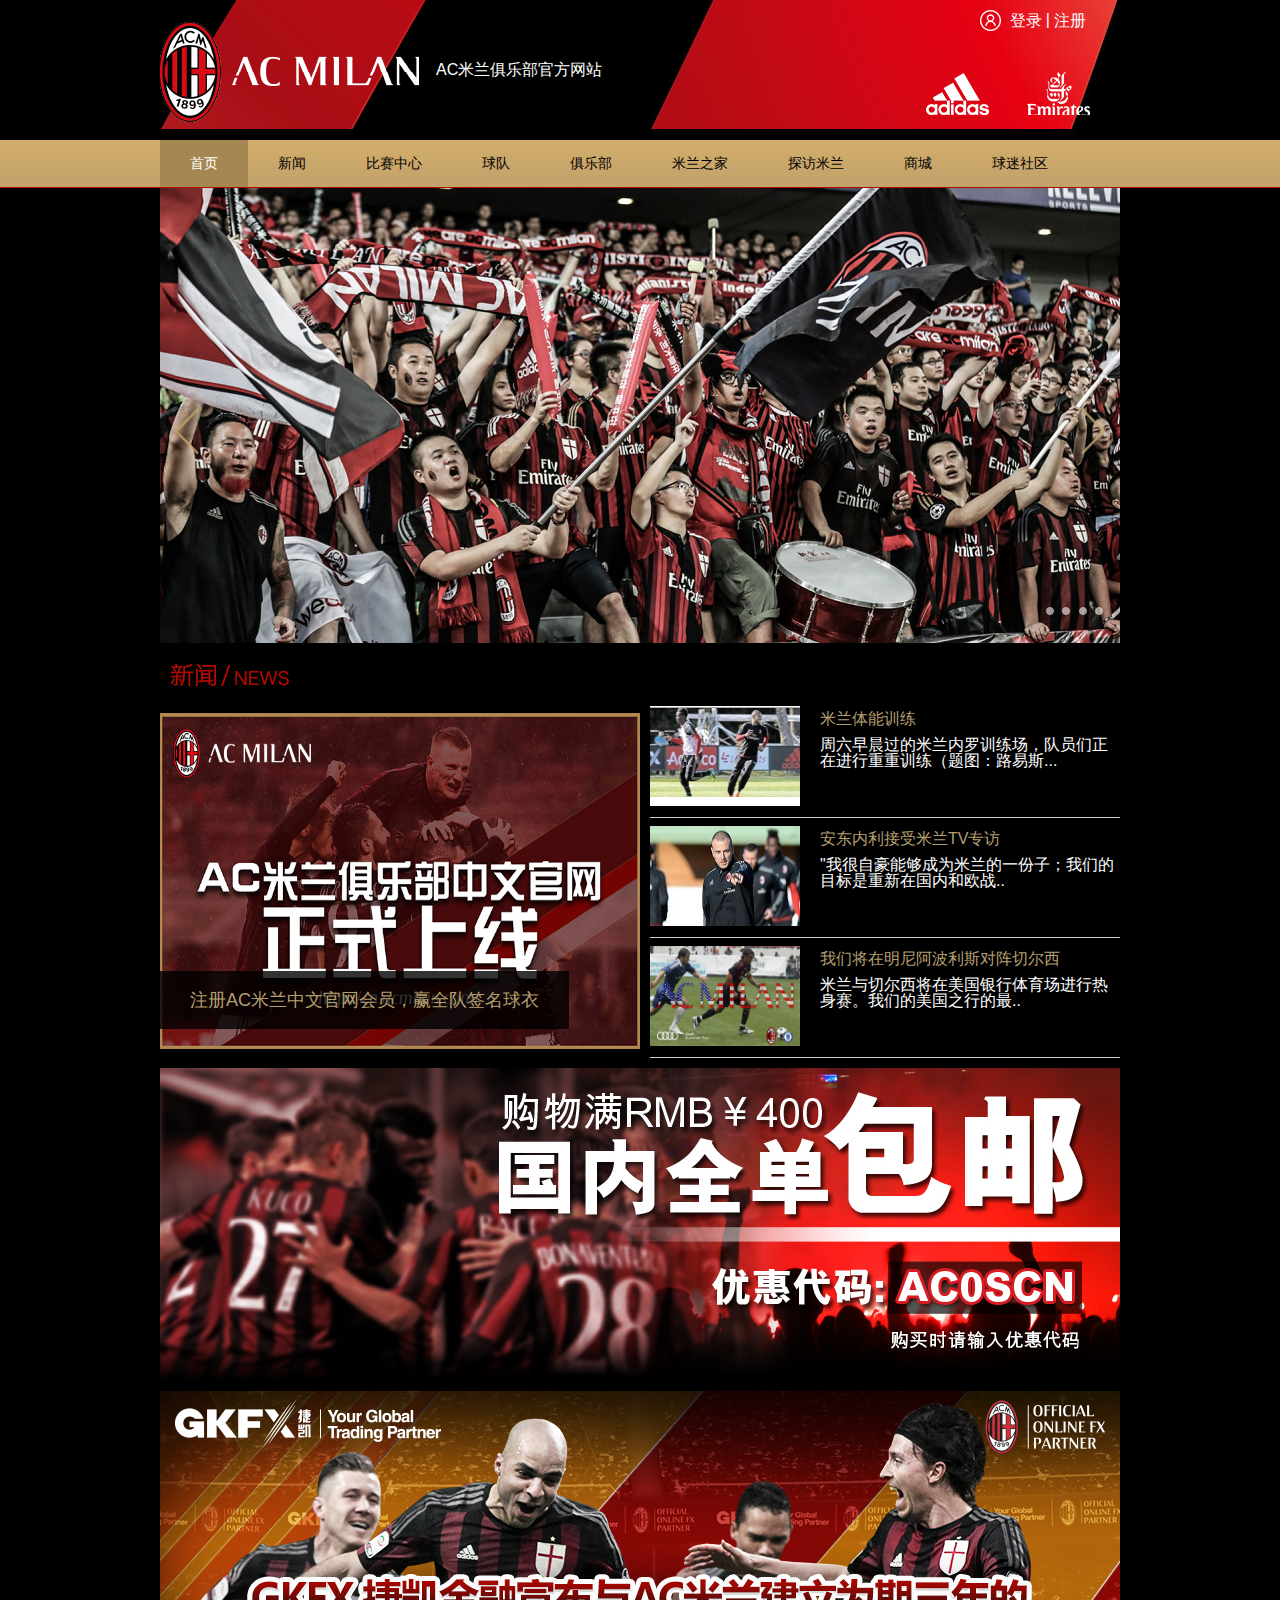
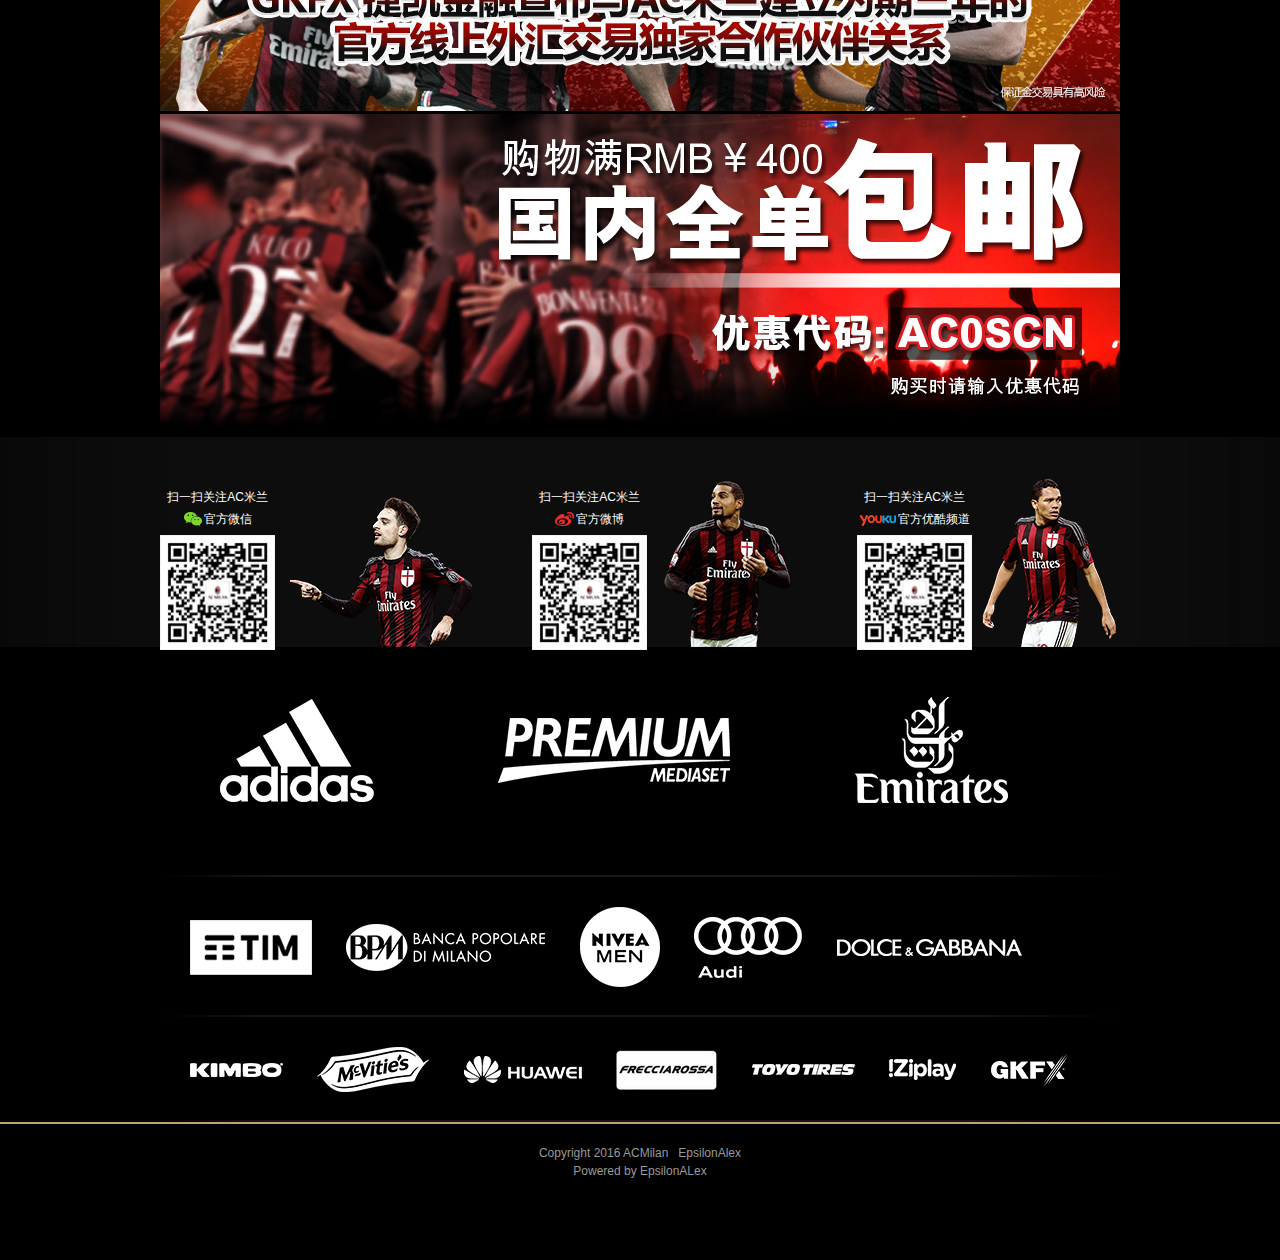
<file: index.html>
<!DOCTYPE html>
<html lang="en">

<head>
    <meta charset="utf-8">
    <link rel="stylesheet" href="css/reset.css" />
    <link rel="stylesheet" href="css/milan.css" />
    <!-- <link rel="stylesheet" href="css/bootstrap.min.css" /> -->
    <script src='js/jquery-2.2.1.min.js'></script>
    <script src='js/bootstrap.min.js'></script>
    <script src="js/move.js" type="text/javascript"></script>
    <script src="js/milan.js" type="text/javascript" charset="utf-8" async defer></script>
</head>

<body>
    <div class="header">
        <div class="main-wrapper">
            <div class="logo"></div>
            <p>AC米兰俱乐部官方网站</p>
            <div class="login-wrap">
                <i></i>
                <span class="js-username"><a href="login.html">登录</a><span>|</span><a href="register.html">注册</a></span>
            </div>
            <div class="a-area">
                <a href="#" class="adidas"></a>
                <a href="#" class="emirates"></a>
            </div>
        </div>
    </div>
    <div class="nav">
        <div class="main-wrapper">
            <ul class="js-ul">
                <li class="js-li"><a href="index.html" class="active">首页</a></li>
                <li class="js-li"><a href="#">新闻</a></li>
                <li class="js-li"><a href="#">比赛中心</a></li>
                <li class="js-li"><a href="#">球队</a></li>
                <li class="js-li"><a href="#">俱乐部</a></li>
                <li class="js-li"><a href="#">米兰之家</a></li>
                <li class="js-li"><a href="#">探访米兰</a></li>
                <li class="js-li"><a href="#">商城</a></li>
                <li class="js-li"><a href="#">球迷社区</a></li>

            </ul>
        </div>
    </div>

    <div class="main-wrapper">
        <div class="slide-wrap" id="container">
            <div id="list" class="slide-list" style="left:0px">
                <img src="image/milannews.png" alt="" />
                <img src="image/milannews2.png" alt="" />
                <img src="image/milannews3.png" alt="" />
                <img src="image/milannews4.png" alt="" />
                <img src="image/milannews.png" alt="" />
                <img src="image/milannews2.png" alt="" />
            </div>
            <div class="slide-dot" id="buttons">
                <span index="1"></span>
                <span index="2"></span>
                <span index="3"></span>
                <span index="4"></span>
            </div>
            <a href="javascript:;" class="slide-btn prev-btn" id="prev"></a>
            <a href="javascript:;" class="slide-btn next-btn" id="next"></a>
        </div>
    </div>

    <div class="main-news main-wrapper">

        <a href="#" class="newstitle"><img src="image/news_title.png" alt="新闻" width="119" /></a>
        <div class="news-directory">
            <div class="news-big">
                <img src="image/milanclub.png" alt="milanweb" width="480" height="336" />
                <h2 class="big-title">注册AC米兰中文官网会员，赢全队签名球衣</h2>
            </div>
            <div id="milannews" class="newsscroll">
                <ul class="newsBox">
                    <li>
                        <div class="newspic"><img src="image/news_little.png" width="150" height="100"/></div>
                        <div class="newscontent">
                            <h2><a href="#">米兰体能训练</a></h2>
                            <p><a href="#">周六早晨过的米兰内罗训练场，队员们正在进行重重训练（题图：路易斯...</a></p>
                        </div>
                    </li>
                    <li>
                        <div class="newspic"><img src="image/new01.png" width="150" height="100"/></div>
                        <div class="newscontent">
                            <h2><a href="#">安东内利接受米兰TV专访</a></h2>
                            <p><a href="#">"我很自豪能够成为米兰的一份子；我们的目标是重新在国内和欧战..</a></p>
                        </div>
                    </li>
                    <li>
                        <div class="newspic"><img src="image/news02.png" width="150" height="100"/></div>
                        <div class="newscontent">
                            <h2><a href="#">我们将在明尼阿波利斯对阵切尔西</a></h2>
                            <p><a href="#">米兰与切尔西将在美国银行体育场进行热身赛。我们的美国之行的最..</a></p>
                        </div>
                    </li>
                    <li>
                        <div class="newspic"><img src="image/news03.png" width="150" height="100"/></div>
                        <div class="newscontent">
                            <h2><a href="#">米兰2-1波尔多 热身赛首秀取胜</a></h2>
                            <p><a href="#">米兰在法国的阿让与波尔多进行了一场友谊赛，最终2-1战胜了对..</a></p>
                        </div>
                    </li>
                    <li>
                        <div class="newspic"><img src="image/new01.png" width="150" height="100"/></div>
                        <div class="newscontent">
                            <h2><a href="#">安东内利接受米兰TV专访</a></h2>
                            <p><a href="#">"我很自豪能够成为米兰的一份子；我们的目标是重新在国内和欧战..</a></p>
                        </div>
                    </li>
                </ul>
            </div>
        </div>
    </div>





    <div class="main-wrapper">
        <div id="carousel-example-generic" class="carousel slide" data-ride="carousel">
            <!-- Indicators -->
            <ol class="carousel-indicators">
                <li data-target="#carousel-example-generic" data-slide-to="0" class="active"></li>
                <li data-target="#carousel-example-generic" data-slide-to="1"></li>
                <li data-target="#carousel-example-generic" data-slide-to="2"></li>
            </ol>

            <!-- Wrapper for slides -->
            <div class="carousel-inner" role="listbox">
                <div class="item active">
                    <img src="image/shop2.jpeg" alt="">
                    <div class="carousel-caption">
                    </div>
                </div>
                <div class="item">
                    <img src="image/shop3.jpg" alt="">
                    <div class="carousel-caption">
                    </div>
                </div>
                <div class="item">
                    <img src="image/shop2.jpeg" alt="">
                    <div class="carousel-caption">
                    </div>
                </div>
            </div>

            <!-- Controls -->
            <!--                 <a class="left carousel-control" href="#carousel-example-generic" role="button" data-slide="prev">
                    <span class="glyphicon glyphicon-chevron-left" aria-hidden="true"></span>
                    <span class="sr-only">Previous</span>
                </a>
                <a class="right carousel-control" href="#carousel-example-generic" role="button" data-slide="next">
                    <span class="glyphicon glyphicon-chevron-right" aria-hidden="true"></span>
                    <span class="sr-only">Next</span>
                </a> -->
        </div>
    </div>



    <div class="footer">
        <div class="sponsor-wrapper">
            <div class="main-wrapper">
                <div class="qrcode-list">
                    <div class="qrcode-item qrcode-item1">
                        <div class="qrcode-con">
                            <p>扫一扫关注AC米兰</p>
                            <p><i></i><span>官方微信</span></p><img src="image/qrcode1.png" alt="" /></div>
                    </div>
                    <div class="qrcode-item qrcode-item2">
                        <div class="qrcode-con">
                            <p>扫一扫关注AC米兰</p>
                            <p><i></i><span>官方微博</span></p><img src="image/qrcode1.png" alt="" /></div>
                    </div>
                    <div class="qrcode-item qrcode-item3">
                        <div class="qrcode-con">
                            <p>扫一扫关注AC米兰</p>
                            <p><i></i><span>官方优酷频道</span></p><img src="image/qrcode1.png" alt="" /></div>
                    </div>
                </div>
                <div class="main-sponsor">
                    <a href="#"><img src="image/sponsor1.png" alt="" /></a>
                    <a href="#"><img src="image/sponsor2.png" alt="" /></a>
                    <a href="#"><img src="image/sponsor3.png" alt="" /></a>
                </div>
                <ul class="sponsor-list">
                    <li>
                        <a href=""><img src="image/sponsor4.png" alt="" class="first-item" /></a>
                        <a href=""><img src="image/sponsor5.png" alt="" /></a>
                        <a href=""><img src="image/sponsor6.png" alt="" /></a>
                        <a href=""><img src="image/sponsor7.png" alt="" /></a>
                        <a href=""><img src="image/sponsor8.png" alt="" /></a>

                    </li>
                    <li class="last-item">
                        <a href=""><img src="image/sponsor9.png" alt="" class="first-item" /></a>
                        <a href=""><img src="image/sponsor10.png" alt="" /></a>
                        <a href=""><img src="image/sponsor11.png" alt="" /></a>
                        <a href=""><img src="image/sponsor12.png" alt="" /></a>
                        <a href=""><img src="image/sponsor13.png" alt="" /></a>
                        <a href=""><img src="image/sponsor14.png" alt="" /></a>
                        <a href=""><img src="image/sponsor15.png" alt="" /></a>
                    </li>
                </ul>
            </div>
        </div>
        <div class="copyright">
            <p>Copyright 2016 ACMilan &nbsp; EpsilonAlex</p>
            <p>Powered by EpsilonALex</p>
        </div>
    </div>
</body>

</html>
</file>
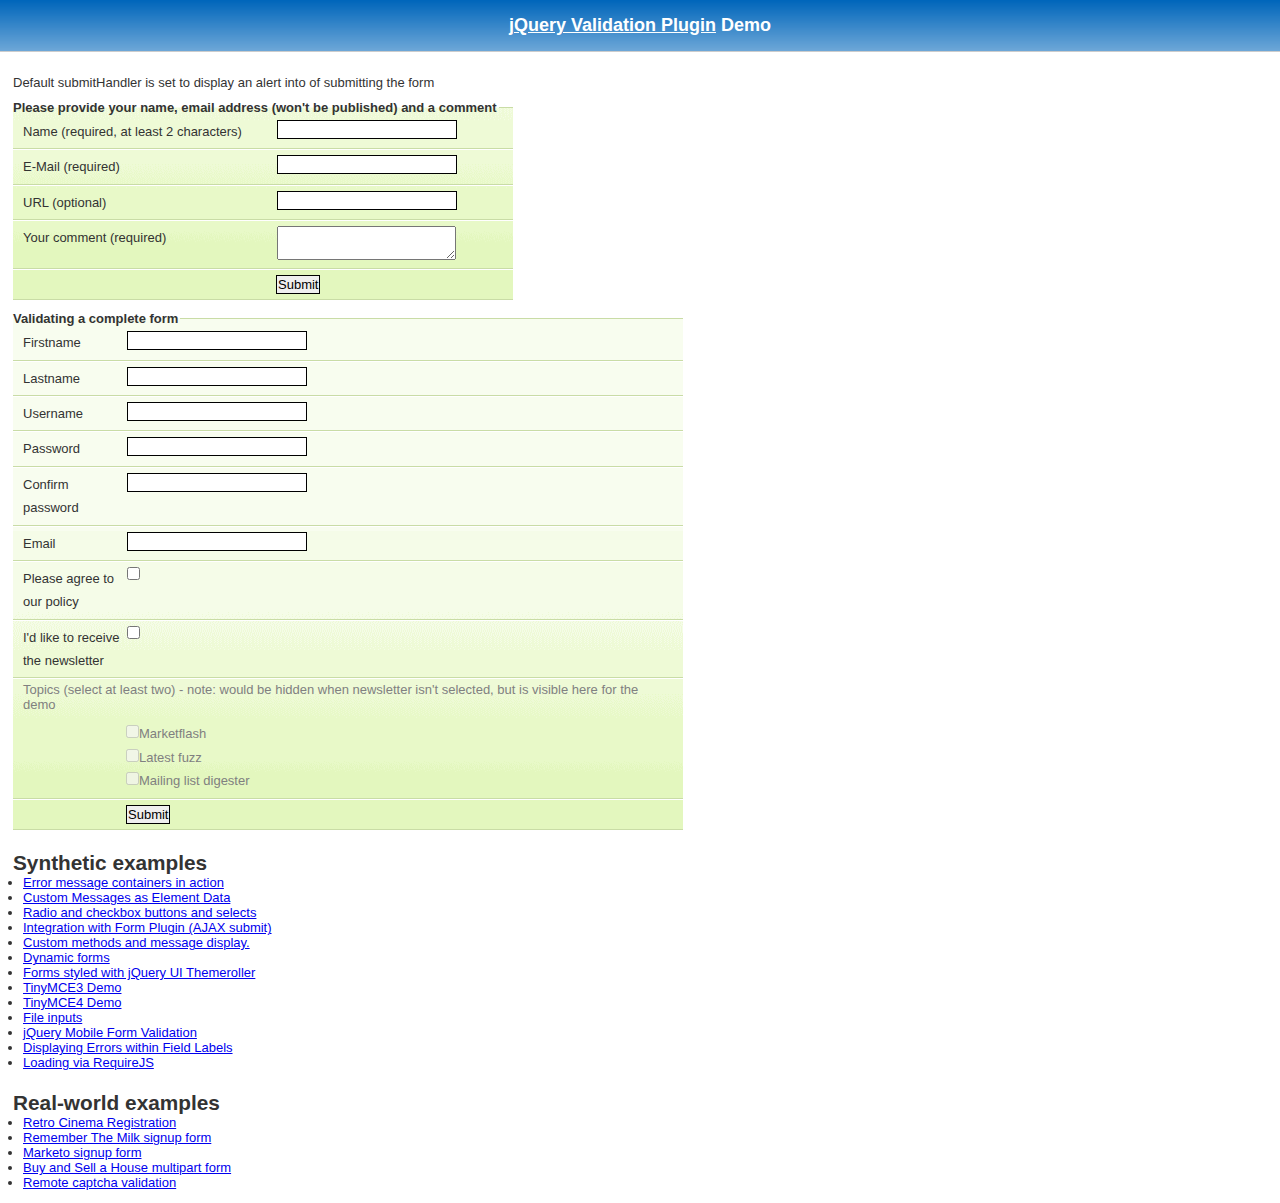
<file: jquery-validation-1.15.0/demo/index.html>
<!DOCTYPE html>
<html lang="en">
<head>
	<meta charset="utf-8">
	<title>jQuery validation plug-in - main demo</title>
	<link rel="stylesheet" href="css/screen.css">
	<script src="../lib/jquery.js"></script>
	<script src="../dist/jquery.validate.js"></script>
	<script>
	$.validator.setDefaults({
		submitHandler: function() {
			alert("submitted!");
		}
	});

	$().ready(function() {
		// validate the comment form when it is submitted
		$("#commentForm").validate();

		// validate signup form on keyup and submit
		$("#signupForm").validate({
			rules: {
				firstname: "required",
				lastname: "required",
				username: {
					required: true,
					minlength: 2
				},
				password: {
					required: true,
					minlength: 5
				},
				confirm_password: {
					required: true,
					minlength: 5,
					equalTo: "#password"
				},
				email: {
					required: true,
					email: true
				},
				topic: {
					required: "#newsletter:checked",
					minlength: 2
				},
				agree: "required"
			},
			messages: {
				firstname: "Please enter your firstname",
				lastname: "Please enter your lastname",
				username: {
					required: "Please enter a username",
					minlength: "Your username must consist of at least 2 characters"
				},
				password: {
					required: "Please provide a password",
					minlength: "Your password must be at least 5 characters long"
				},
				confirm_password: {
					required: "Please provide a password",
					minlength: "Your password must be at least 5 characters long",
					equalTo: "Please enter the same password as above"
				},
				email: "Please enter a valid email address",
				agree: "Please accept our policy",
				topic: "Please select at least 2 topics"
			}
		});

		// propose username by combining first- and lastname
		$("#username").focus(function() {
			var firstname = $("#firstname").val();
			var lastname = $("#lastname").val();
			if (firstname && lastname && !this.value) {
				this.value = firstname + "." + lastname;
			}
		});

		//code to hide topic selection, disable for demo
		var newsletter = $("#newsletter");
		// newsletter topics are optional, hide at first
		var inital = newsletter.is(":checked");
		var topics = $("#newsletter_topics")[inital ? "removeClass" : "addClass"]("gray");
		var topicInputs = topics.find("input").attr("disabled", !inital);
		// show when newsletter is checked
		newsletter.click(function() {
			topics[this.checked ? "removeClass" : "addClass"]("gray");
			topicInputs.attr("disabled", !this.checked);
		});
	});
	</script>
	<style>
	#commentForm {
		width: 500px;
	}
	#commentForm label {
		width: 250px;
	}
	#commentForm label.error, #commentForm input.submit {
		margin-left: 253px;
	}
	#signupForm {
		width: 670px;
	}
	#signupForm label.error {
		margin-left: 10px;
		width: auto;
		display: inline;
	}
	#newsletter_topics label.error {
		display: none;
		margin-left: 103px;
	}
	</style>
</head>
<body>
<h1 id="banner"><a href="http://jqueryvalidation.org/">jQuery Validation Plugin</a> Demo</h1>
<div id="main">
	<p>Default submitHandler is set to display an alert into of submitting the form</p>
	<form class="cmxform" id="commentForm" method="get" action="">
		<fieldset>
			<legend>Please provide your name, email address (won't be published) and a comment</legend>
			<p>
				<label for="cname">Name (required, at least 2 characters)</label>
				<input id="cname" name="name" minlength="2" type="text" required>
			</p>
			<p>
				<label for="cemail">E-Mail (required)</label>
				<input id="cemail" type="email" name="email" required>
			</p>
			<p>
				<label for="curl">URL (optional)</label>
				<input id="curl" type="url" name="url">
			</p>
			<p>
				<label for="ccomment">Your comment (required)</label>
				<textarea id="ccomment" name="comment" required></textarea>
			</p>
			<p>
				<input class="submit" type="submit" value="Submit">
			</p>
		</fieldset>
	</form>
	<form class="cmxform" id="signupForm" method="get" action="">
		<fieldset>
			<legend>Validating a complete form</legend>
			<p>
				<label for="firstname">Firstname</label>
				<input id="firstname" name="firstname" type="text">
			</p>
			<p>
				<label for="lastname">Lastname</label>
				<input id="lastname" name="lastname" type="text">
			</p>
			<p>
				<label for="username">Username</label>
				<input id="username" name="username" type="text">
			</p>
			<p>
				<label for="password">Password</label>
				<input id="password" name="password" type="password">
			</p>
			<p>
				<label for="confirm_password">Confirm password</label>
				<input id="confirm_password" name="confirm_password" type="password">
			</p>
			<p>
				<label for="email">Email</label>
				<input id="email" name="email" type="email">
			</p>
			<p>
				<label for="agree">Please agree to our policy</label>
				<input type="checkbox" class="checkbox" id="agree" name="agree">
			</p>
			<p>
				<label for="newsletter">I'd like to receive the newsletter</label>
				<input type="checkbox" class="checkbox" id="newsletter" name="newsletter">
			</p>
			<fieldset id="newsletter_topics">
				<legend>Topics (select at least two) - note: would be hidden when newsletter isn't selected, but is visible here for the demo</legend>
				<label for="topic_marketflash">
					<input type="checkbox" id="topic_marketflash" value="marketflash" name="topic">Marketflash
				</label>
				<label for="topic_fuzz">
					<input type="checkbox" id="topic_fuzz" value="fuzz" name="topic">Latest fuzz
				</label>
				<label for="topic_digester">
					<input type="checkbox" id="topic_digester" value="digester" name="topic">Mailing list digester
				</label>
				<label for="topic" class="error">Please select at least two topics you'd like to receive.</label>
			</fieldset>
			<p>
				<input class="submit" type="submit" value="Submit">
			</p>
		</fieldset>
	</form>
	<h3>Synthetic examples</h3>
	<ul>
		<li><a href="errorcontainer-demo.html">Error message containers in action</a>
		</li>
		<li><a href="custom-messages-data-demo.html">Custom Messages as Element Data</a>
		</li>
		<li><a href="radio-checkbox-select-demo.html">Radio and checkbox buttons and selects</a>
		</li>
		<li><a href="ajaxSubmit-integration-demo.html">Integration with Form Plugin (AJAX submit)</a>
		</li>
		<li><a href="custom-methods-demo.html">Custom methods and message display.</a>
		</li>
		<li><a href="dynamic-totals.html">Dynamic forms</a>
		</li>
		<li><a href="themerollered.html">Forms styled with jQuery UI Themeroller</a>
		</li>
		<li><a href="tinymce/">TinyMCE3 Demo</a>
		</li>
		<li><a href="tinymce4/">TinyMCE4 Demo</a>
		</li>
		<li><a href="file_input.html">File inputs</a>
		</li>
		<li><a href="jquerymobile.html">jQuery Mobile Form Validation</a>
		</li>
		<li><a href="errors-within-labels.html">Displaying Errors within Field Labels</a>
		</li>
		<li><a href="requirejs/index.html">Loading via RequireJS</a>
		</li>
	</ul>
	<h3>Real-world examples</h3>
	<ul>
		<li><a href="cinema/">Retro Cinema Registration</a></li>
		<li><a href="milk/">Remember The Milk signup form</a></li>
		<li><a href="marketo/">Marketo signup form</a></li>
		<li><a href="multipart/">Buy and Sell a House multipart form</a></li>
		<li><a href="captcha/">Remote captcha validation</a></li>
	</ul>
</div>
</body>
</html>
</file>
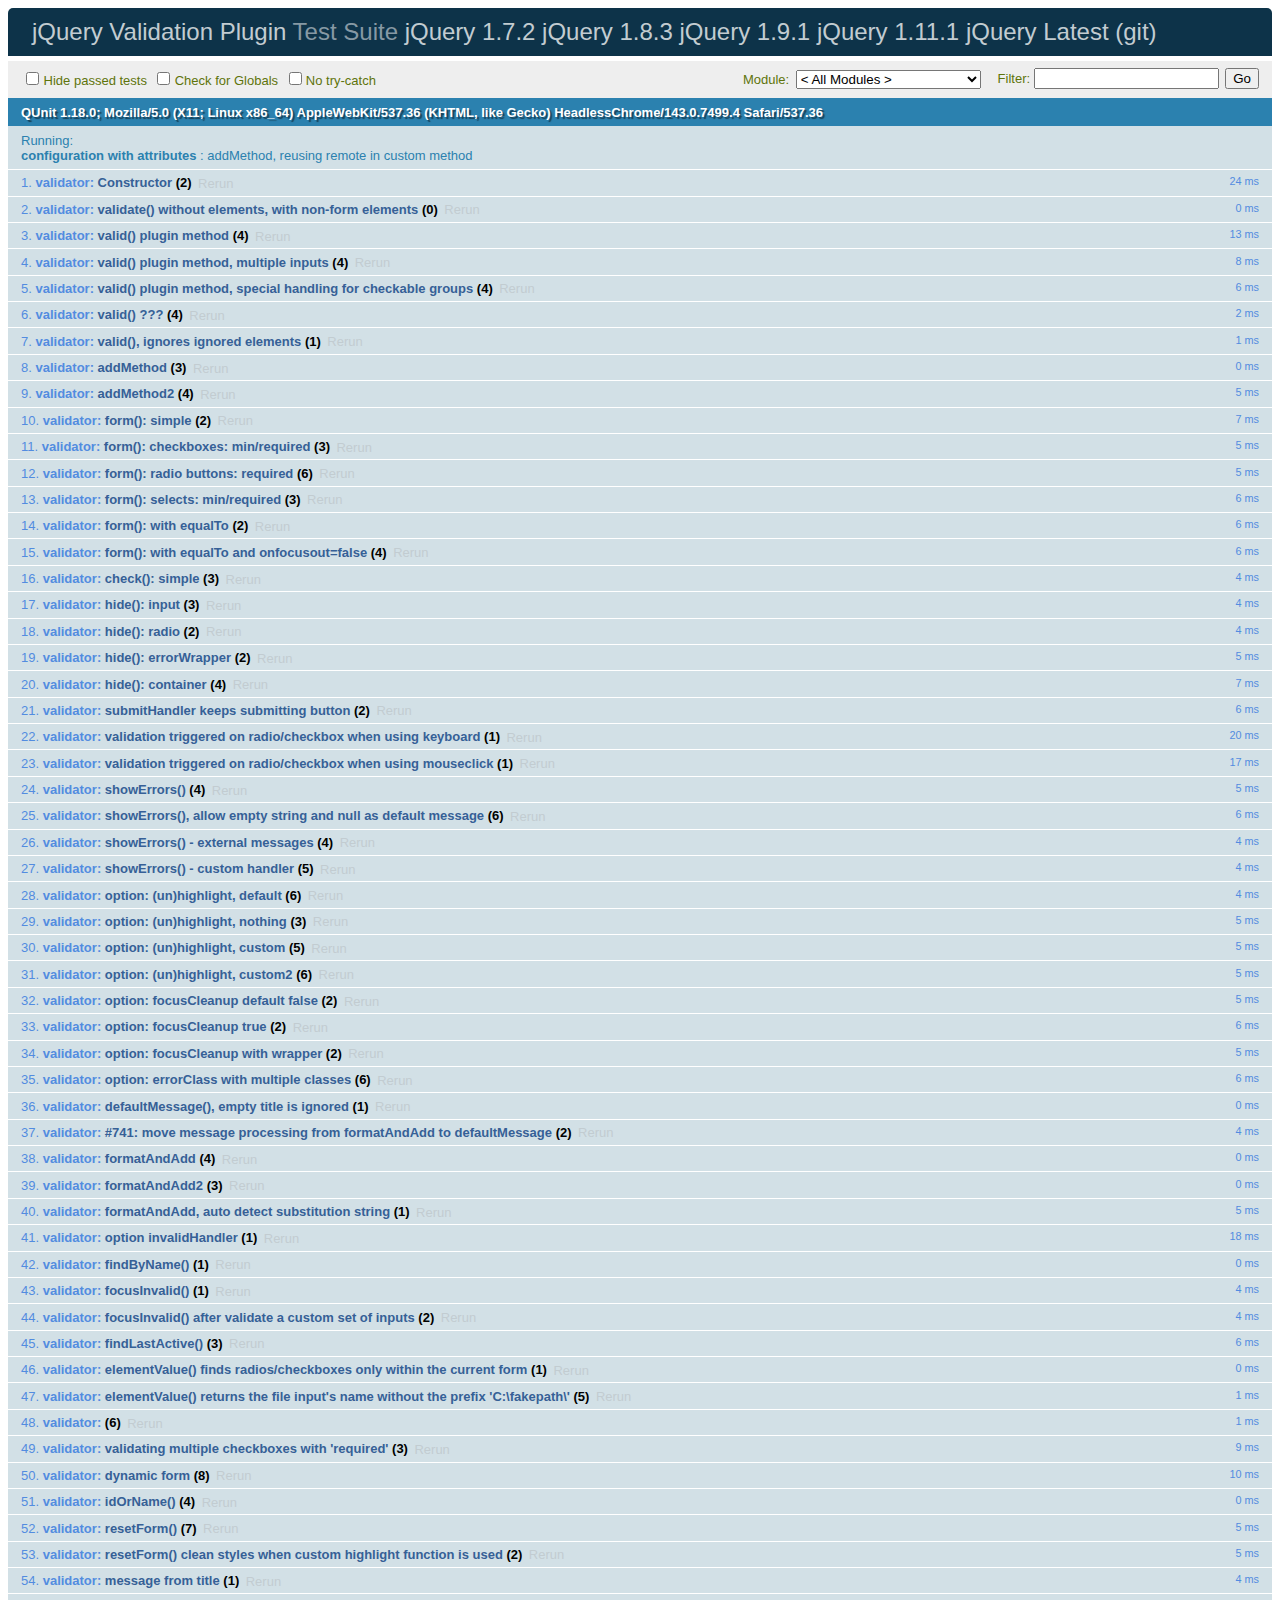
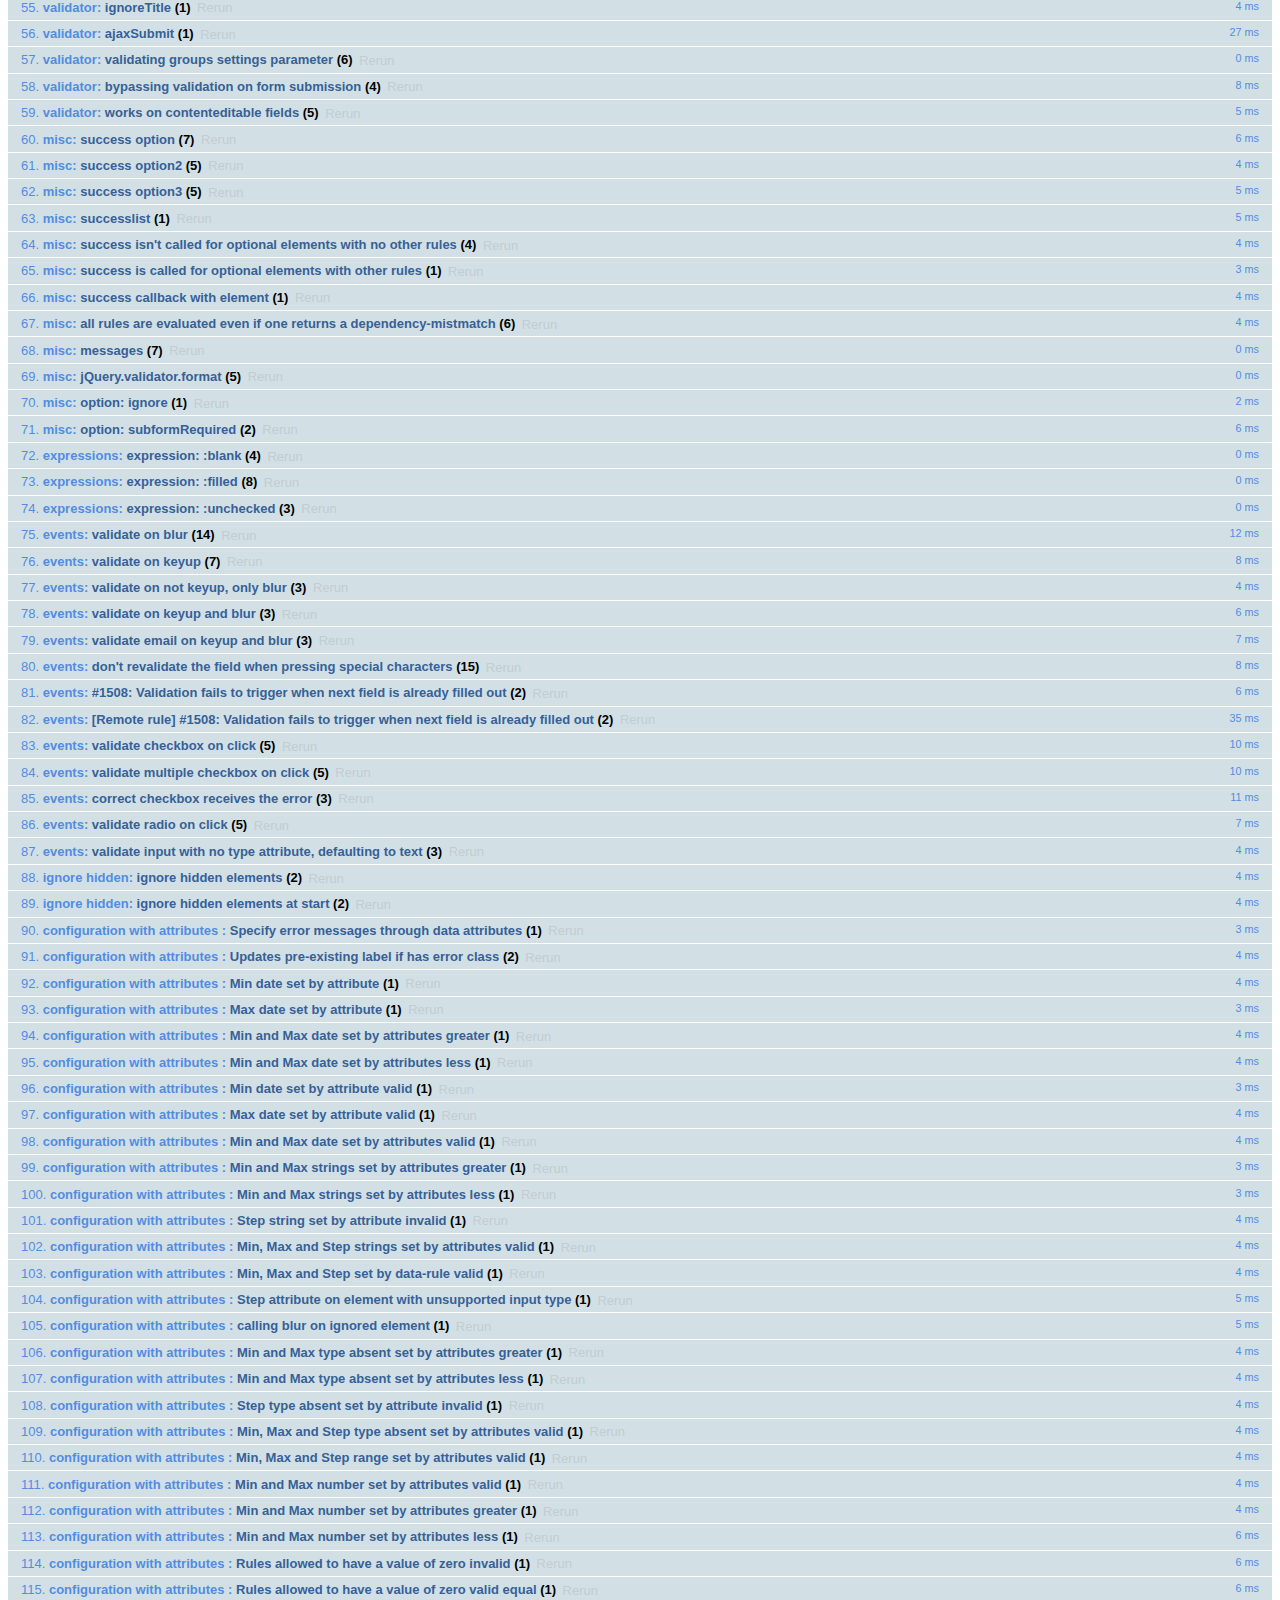
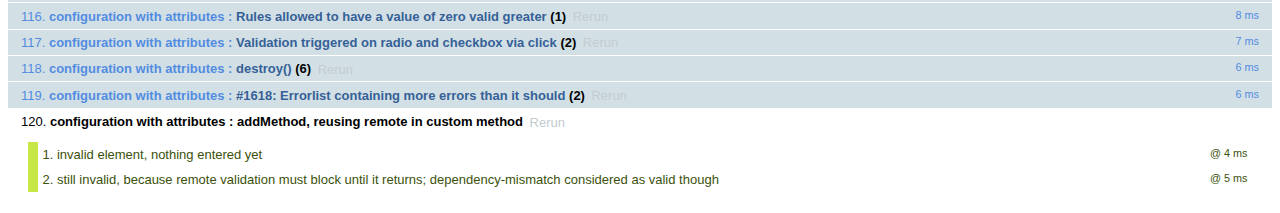
<file: jquery-validation-1.15.0/test/index.html>
<!DOCTYPE html>
<html id="html">
<head>
	<meta charset="utf-8">
	<title>jQuery - Validation Test Suite</title>
	<link rel="stylesheet" href="qunit/qunit.css">
	<script src="../lib/jquery.js"></script>
	<script src="../lib/jquery.simulate.js"></script>
	<script src="../lib/jquery.form.js"></script>
	<script src="qunit/qunit.js"></script>
	<script src="../lib/jquery.mockjax.js"></script>
	<script src="../dist/jquery.validate.js"></script>
	<script src="../dist/additional-methods.js"></script>
	<script src="test.js"></script>
	<script src="rules.js"></script>
	<script src="messages.js"></script>
	<script src="methods.js"></script>
	<script src="additional/creditcard.js"></script>
	<script src="aria.js"></script>
	<script src="error-placement.js"></script>
</head>
<body id="body">
<h1 id="qunit-header">
	<a href="http://jqueryvalidation.org/">jQuery Validation Plugin</a> Test Suite
	<a href="?jquery=1.7.2">jQuery 1.7.2</a>
	<a href="?jquery=1.8.3">jQuery 1.8.3</a>
	<a href="?jquery=1.9.1">jQuery 1.9.1</a>
	<a href="?jquery=1.11.1">jQuery 1.11.1</a>
	<a href="?jquery=git">jQuery Latest (git)</a>
</h1>
<div>
</div>
<h2 id="qunit-banner"></h2>
<div id="qunit-testrunner-toolbar"></div>
<h2 id="qunit-userAgent"></h2>
<ol id="qunit-tests"></ol>
<!-- Test HTML -->
<div id="other" style="display:none;">
	<input type="password" name="pw1" id="pw1" value="engfeh">
	<input type="password" name="pw2" id="pw2" value="">
</div>
<div id="qunit-fixture">
	<p id="firstp">See <a id="simon1" href="http://simon.incutio.com/archive/2003/03/25/#getElementsBySelector" rel="bookmark">this blog entry</a> for more information.</p>
	<p id="ap">
		Here are some links in a normal paragraph: <a id="google" href="http://www.google.com/" title="Google!">Google</a>,
		<a id="groups" href="http://groups.google.com/">Google Groups</a>. This link has
		<code><a href="#" id="anchor1">class="blog"</a>
		</code>:
		<a href="http://diveintomark.org/" class="blog" hreflang="en" id="mark">diveintomark</a>
	</p>
	<div id="foo">
		<p id="sndp">Everything inside the red border is inside a div with
			<code>id="foo"</code>.</p>
		<p lang="en" id="en">This is a normal link: <a id="yahoo" href="http://www.yahoo.com/" class="blogTest">Yahoo</a>
		</p>
		<p id="sap">This link has
			<code><a href="#2" id="anchor2">class="blog"</a>
			</code>: <a href="http://simon.incutio.com/" class="blog link" id="simon">Simon Willison's Weblog</a>
		</p>
	</div>
	<p id="first">Try them out:</p>
	<ul id="firstUL"></ul>
	<ol id="empty"></ol>
	<form id="testForm1">
		<input type="text" data-rule-required="true" data-rule-minlength="2" title="buga" name="firstname" id="firstname">
		<label id="errorFirstname" for="firstname" class="error">error for firstname</label>
		<input type="text" data-rule-required="true" title="buga" name="lastname" id="lastname">
		<input type="text" data-rule-required="true" title="something" name="something" id="something" value="something">
	</form>
	<form id="testForm1clean">
		<input title="buga" name="firstnamec" id="firstnamec">
		<label id="errorFirstnamec" for="firstnamec" class="error">error for firstname</label>
		<input title="buga" name="lastname" id="lastnamec">
		<input name="username" id="usernamec">
		<input id="urlc" type="text" name="urlc">
	</form>
	<form id="userForm">
		<input type="text" data-rule-required="true" name="username" id="username">
		<input type="submit" name="submitButton" value="submitButtonValue">
	</form>
	<form id="signupForm" action="form.php">
		<input id="user" name="user" title="Please enter your username (at least 3 characters)" data-rule-required="true" data-rule-minlength="3">
		<input type="password" name="password" id="password" data-rule-required="true" data-rule-minlength="5">
	</form>
	<form id="testForm2">
		<input data-rule-required="true" type="radio" name="agree" id="agb">
		<label for="agree" id="agreeLabel" class="xerror">error for agb</label>
	</form>
	<form id="testForm3">
		<select data-rule-required="true" name="meal" id="meal">
			<option value="">Please select...</option>
			<option value="1">Food</option>
			<option value="2">Milk</option>
		</select>
	</form>
	<div class="error" id="errorContainer">
		<ul>
			<li class="error" id="errorWrapper">
				<label for="meal" id="mealLabel" class="error">error for meal</label>
			</li>
		</ul>
	</div>
	<form id="testForm4">
		<input data-rule-foo="true" name="f1" id="f1">
		<input data-rule-bar="true" name="f2" id="f2">
	</form>
	<form id="testForm5">
		<input data-rule-equalto="#x2" value="x" name="x1" id="x1">
		<input data-rule-equalto="#x1" value="y" name="x2" id="x2">
	</form>
	<form id="testForm6">
		<input data-rule-required="true" data-rule-minlength="2" type="checkbox" name="check" id="form6check1">
		<input type="checkbox" name="check" id="form6check2">
	</form>
	<form id="testForm7">
		<select data-rule-required="true" data-rule-minlength="2" name="selectf7" id="selectf7" multiple="multiple">
			<option id="optionxa" value="0">0</option>
			<option id="optionxb" value="1">1</option>
			<option id="optionxc" value="2">2</option>
			<option id="optionxd" value="3">3</option>
		</select>
	</form>
	<form id="dateRangeForm">
		<input id="fromDate" name="fromDate" class="requiredDateRange" value="x">
		<input id="toDate" name="toDate" class="requiredDateRange" value="y">
		<span class="errorContainer"></span>
	</form>
	<form id="testForm8">
		<input id="form8input" data-rule-required="true" data-rule-number="true" data-rule-rangelength="2,8" name="abc">
		<input type="radio" name="radio1">
	</form>
	<form id="testForm9">
		<input id="testEmail9" data-rule-required="true" data-rule-email="true" data-msg-required="required" data-msg-email="email">
		<input id="testGeneric9" data-rule-required="true" data-rule-email="true" data-msg="generic" data-msg-email="email">
	</form>
	<form id="testForm10">
		<input type="radio" name="testForm10Radio" value="1" id="testForm10Radio1">
		<input type="radio" name="testForm10Radio" value="2" id="testForm10Radio2">
	</form>
	<form id="testForm11">
		<!-- HTML5 -->
		<input required type="text" name="testForm11Text" id="testForm11text1">
	</form>
	<form id="testForm12">
		<!-- empty "type" attribute -->
		<input name="testForm12text" id="testForm12text" data-rule-required="true">
	</form>
	<form id="testForm13">
		<select id="cars-select" name="cars" title="Please select at least two cars, but no more than three" required rangelength="[2,3]" multiple="multiple">
			<option value="m_sl">Mercedes SL</option>
			<option value="o_c">Opel Corsa</option>
			<option value="vw_p">VW Polo</option>
			<option value="t_s">Titanic Skoda</option>
		</select>
	</form>
	<form id="testForm14">
		<!-- test existing "label" error holder -->
		<input name="testForm14text" id="testForm14text" data-rule-required="true" data-msg="required">
		<label for="testForm14text" class="error"></label>
	</form>
	<form id="testForm16">
		<!-- test existing "label" attribute -->
		<input name="testForm16text" id="testForm16text" data-rule-required="true" data-msg="missing">
		<label for="testForm16text" class="title">Field Label</label>
	</form>
	<form id="testForm15">
		<!-- test existing non-label error holder -->
		<input name="testForm15text" id="testForm15text" data-rule-required="true" data-msg="required" aria-describedby="testForm15text-error">
		<span id="testForm15text-error" class="error"></span>
	</form>
	<form id="testForm17">
		<!-- test existing non-error aria-describedby -->
		<label for="testForm17text">My Label</label>
		<input name="testForm17text" id="testForm17text" data-rule-required="true" data-msg="required" aria-describedby="testForm17text-description">
		<span id="testForm17text-description">This is where you enter your data</span>
	</form>
	<form id="testForm18">
		<!-- test id/name containing brackets -->
		<input name="testForm18[text]" id="testForm18[text]" required>
	</form>
	<form id="testForm19">
		<!-- test id/name containing $ -->
		<input name="testForm19$text" id="testForm19$text" required>
	</form>
	<form id="dataMessages">
		<input name="dataMessagesName" id="dataMessagesName" class="required" data-msg-required="You must enter a value here">
	</form>
	<div id="simplecontainer">
		<h3></h3>
	</div>
	<div id="container" style="min-height:1px"></div>
	<ol id="labelcontainer"></ol>
	<form id="elementsOrder">
		<select class="required" name="order1" id="order1">
			<option value="">none</option>
		</select>
		<input class="required" name="order2" id="order2">
		<input class="required" name="order3" type="checkbox" id="order3">
		<input class="required" name="order4" id="order4">
		<input class="required" name="order5" type="radio" id="order5">
		<input class="required" name="order6" id="order6">
		<ul id="orderContainer">
		</ul>
	</form>
	<form id="form" action="formaction">
		<input type="text" name="action" value="Test" id="text1">
		<input type="text" name="text2" value="" id="text1b">
		<input type="text" name="text2" value="T " id="text1c">
		<input type="text" name="text2" value="T" id="text2">
		<input type="text" name="text2" value="TestTestTest" id="text3">
		<input type="text" name="action" value="0" id="value1">
		<input type="text" name="text2" value="10" id="value2">
		<input type="text" name="text2" value="1000" id="value3">
		<input type="radio" name="radio1" id="radio1">
		<input type="radio" name="radio1" id="radio1a">
		<input type="radio" name="radio2" id="radio2" checked="checked">
		<input type="radio" name="radio" id="radio3">
		<input type="radio" name="radio" id="radio4" checked="checked">
		<input type="checkbox" name="check" id="check1" checked="checked">
		<input type="checkbox" name="check" id="check1b">
		<input type="checkbox" name="check2" id="check2">
		<input type="checkbox" name="check3" id="check3" checked="checked">
		<input type="checkbox" name="check3" checked="checked">
		<input type="checkbox" name="check3" checked="checked">
		<input type="checkbox" name="check3" checked="checked">
		<input type="checkbox" name="check3" checked="checked">
		<input type="hidden" name="hidden" id="hidden1">
		<input type="text" style="display:none;" name="foo[bar]" id="hidden2">
		<input type="text" readonly="readonly" id="name" name="name" value="name">
		<button name="button">Button</button>
		<textarea id="area1" name="area1">foobar</textarea>
		<textarea id="area2" name="area2"></textarea>
		<select name="select1" id="select1">
			<option id="option1a" value="">Nothing</option>
			<option id="option1b" value="1">1</option>
			<option id="option1c" value="2">2</option>
			<option id="option1d" value="3">3</option>
		</select>
		<select name="select2" id="select2">
			<option id="option2a" value="">Nothing</option>
			<option id="option2b" value="1">1</option>
			<option id="option2c" value="2">2</option>
			<option id="option2d" selected="selected" value="3">3</option>
		</select>
		<select name="select3" id="select3" multiple="multiple">
			<option id="option3a" value="">Nothing</option>
			<option id="option3b" selected="selected" value="1">1</option>
			<option id="option3c" selected="selected" value="2">2</option>
			<option id="option3d" value="3">3</option>
		</select>
		<select name="select4" id="select4" multiple="multiple">
			<option id="option4a" selected="selected" value="1">1</option>
			<option id="option4b" selected="selected" value="2">2</option>
			<option id="option4c" selected="selected" value="3">3</option>
			<option id="option4d" selected="selected" value="4">4</option>
			<option id="option4e" selected="selected" value="5">5</option>
		</select>
		<select name="select5" id="select5" multiple="multiple">
			<option id="option5a" value="0">0</option>
			<option id="option5b" value="1">1</option>
			<option id="option5c" value="2">2</option>
			<option id="option5d" value="3">3</option>
		</select>
	</form>
	<form id="v2">
		<input id="v2-i1" name="v2-i1" class="required">
		<input id="v2-i2" name="v2-i2" class="required email">
		<input id="v2-i3" name="v2-i3" class="url">
		<input id="v2-i4" name="v2-i4" class="required" minlength="2">
		<input id="v2-i5" name="v2-i5" class="required" minlength="2" maxlength="5" customMethod1="123">
		<input id="v2-i6" name="v2-i6" class="required customMethod2" data-rule-maxlength="5" data-rule-minlength="2">
		<input id="v2-i7" name="v2-i7">
	</form>
	<form id="checkables">
		<input type="checkbox" id="checkable1" name="checkablesgroup" class="required">
		<input type="checkbox" id="checkable2" name="checkablesgroup">
		<input type="checkbox" id="checkable3" name="checkablesgroup">
	</form>
	<form id="subformRequired">
		<div class="billingAddressControl">
			<input type="checkbox" id="bill_to_co" name="bill_to_co" class="toggleCheck" checked="checked" style="width: auto;" tabindex="1">
			<label for="bill_to_co" style="cursor:pointer">Same as Company Address</label>
		</div>
		<div id="subform">
			<input maxlength="40" class="billingRequired" name="bill_first_name" size="20" type="text" tabindex="2" value="">
		</div>
		<input id="co_name" class="required" maxlength="40" name="co_name" size="20" type="text" tabindex="1" value="">
	</form>
	<form id="withTitle">
		<input class="required" name="hastitle" type="text" title="fromtitle">
	</form>
	<form id="ccform" method="get">
		<input id="cardnumber" name="cardnumber">
	</form>
	<form id="productInfo">
		<input class="productInfo" name="partnumber">
		<input class="productInfo" name="description">
		<input class="productInfo" name="color">
		<input name="supplier">
		<input class="productInfo" type="checkbox" name="discount">
	</form>
	<form id="updateLabel">
		<input class="required" name="updateLabelInput" id="updateLabelInput" data-msg-required="You must enter a value here">
		<label id="targetLabel" class="error" for="updateLabelInput">Some server-side error</label>
	</form>
	<form id="rangesMinDateInvalid">
		<input type="date" id="minDateInvalid" name="minDateInvalid" min="2012-12-21" value="2012-11-21">
	</form>
	<form id="ranges">
		<input type="date" id="maxDateInvalid" name="maxDateInvalid" max="2012-12-21" value="2013-01-21">
		<input type="date" id="rangeDateInvalidGreater" name="rangeDateInvalidGreater" min="2012-11-21" max="2013-01-21" value="2013-02-21">
		<input type="date" id="rangeDateInvalidLess" name="rangeDateInvalidLess" min="2012-11-21" max="2013-01-21" value="2012-10-21">
		<input type="date" id="maxDateValid" name="maxDateValid" max="2013-01-21" value="2012-12-21">
		<input type="date" id="rangeDateValid" name="rangeDateValid" min="2012-11-21" max="2013-01-21" value="2012-12-21">
		<!-- input type text is not supposed to have min/max/step according to html5,
			 but for backward compatibility with 1.10.0 we treat it as number.
			 you can also use type="number", in which case the browser may also
			 do validation, and mobile browsers may offer a numeric keypad to edit
			 the value.
			 Type absent is treated like type="text".
		  -->
		<input type="text" id="rangeTextInvalidGreater" name="rangeTextInvalidGreater" min="50" max="200" value="1000">
		<input type="text" id="rangeTextInvalidLess" name="rangeTextInvalidLess" min="200" max="1000" value="50">
		<input type="text" id="rangeTextInvalidStep" name="rangeTextInvalidStep" min="200" max="1000" step="100" value="250">
		<input id="rangeAbsentInvalidGreater" name="rangeAbsentInvalidGreater" min="50" max="200" value="1000">
		<input id="rangeAbsentInvalidLess" name="rangeAbsentInvalidLess" min="200" max="1000" value="50">
		<input id="rangeAbsentInvalidStep" name="rangeAbsentInvalidStep" min="200" max="1000" step="100" value="250">
		<input type="text" id="rangeTextValid" name="rangeTextValid" min="50" max="1000" step="50" value="200">
		<input type="text" id="rangeTextDataRuleValid" name="rangeTextValid" data-rule-min="50" data-rule-max="1000.00" data-rule-step="50.0" value="200">
		<input id="rangeAbsentValid" name="rangeAbsentValid" min="50" max="1000" step="50" value="200">
		<!-- ranges are like numbers in html5, except that browser is not required
			 to demand an exact value.  User interface could be a slider.
		  -->
		<input type="range" id="rangeRangeValid" name="rangeRangeValid" min="50" max="1000" step="50" value="200">
		<input type="number" id="rangeNumberValid" name="rangeNumberValid" min="50" max="1000" value="200">
		<input type="number" id="rangeNumberInvalidGreater" name="rangeNumberInvalidGreater" min="50" max="200" value="1000">
		<input type="number" id="rangeNumberInvalidLess" name="rangeNumberInvalidLess" min="50" max="200" value="6">
		<input type="number" id="rangeMinZeroInvalidLess" name="rangeMinZeroInvalidLess" min="0" value="-1">
		<input type="number" id="rangeMinZeroValidEqual" name="rangeMinZeroValidEqual" min="0" value="0">
		<input type="number" id="rangeMinZeroValidGreater" name="rangeMinZeroValidGreater" min="0" value="1">
	</form>
	<form id="stepOnUnsupportedType">
		<input type="date" id="stepOnUnsupportedTypeInput" name="stepOnUnsupportedTypeInput" step="1">
	</form>
	<form id="rangeMinDateValid">
		<input type="date" id="minDateValid" name="minDateValid" min="2012-11-21" value="2012-12-21">
	</form>
	<form id="bypassValidation">
		<input type="text" name="bypassValidationRequiredInput" required>
		<input id="normalSubmit" type="submit" value="submit">
		<input id="bypassSubmitWithCancel" type="submit" class="cancel" value="bypass1">
		<input id="bypassSubmitWithNoValidate1" type="submit" formnovalidate value="bypass1">
		<input id="bypassSubmitWithNoValidate2" type="submit" formnovalidate="formnovalidate" value="bypass2">
	</form>
	<form id="ariaInvalid">
		<input type="text" name="ariaInvalidFirstName" id="ariaInvalidFirstName">
	</form>
	<form id="ariaRequired">
		<input type="text" name="ariaRequiredDynamic" id="ariaRequiredDynamic">
		<input type="text" name="ariaRequiredStatic" id="ariaRequiredStatic" required="">
		<input type="text" name="ariaRequiredData" id="ariaRequiredData" data-rule-required="true">
		<input type="text" name="ariaRequiredClass" id="ariaRequiredClass" class="required">
	</form>
	<form id="ignoredElements">
		<select id="ss1" class="ignore">
			<option value="1">option 1</option>
			<option value="2">option 2</option>
		</select>
		<br>
		<input name="test" class="required" value="">
	</form>
	<form id="radiocheckbox" autocomplete="off">
		<input id="radiocheckbox-0-1" autocomplete="off" type="radio" name="radiocheckbox-0" required="required">
		<input id="radiocheckbox-0-2" autocomplete="off" type="radio" name="radiocheckbox-0" required="required">
		<input id="radiocheckbox-0-3" autocomplete="off" type="radio" name="radiocheckbox-0" required="required">
		<input id="radiocheckbox-1-1" autocomplete="off" type="checkbox" name="radiocheckbox-1" required="required">
		<input id="radiocheckbox-1-2" autocomplete="off" type="checkbox" name="radiocheckbox-1" required="required">
		<input id="radiocheckbox-1-3" autocomplete="off" type="checkbox" name="radiocheckbox-1" required="required">
	</form>
	<form id="testForm20">
		<!-- test id/name containing single quotes -->
		<input name="testForm20['text input']" id="testForm20['textinput']" required>
		<input type="checkbox" id="testForm20['checkboxinput']" name="testForm20['checkbox input']" required>
		<input type="radio" id="testForm20['radioinput']" name="testForm20['radio input']" required>
	</form>
	<form id="testForm21">
		<label for="testForm21!#$%&'()*+,./:;<=>?@[\]^`{|}~">Input text</label>
		<input type="text" name="testForm21!#$%&'()*+,./:;<=>?@[\]^`{|}~" id="testForm21!#$%&'()*+,./:;<=>?@[\]^`{|}~" required minlength="15">
	</form>
	<form id="testForm22">
		<label for="tF22Input">Input text</label>
		<input type="text" name="tF22Input" id="tF22Input" required minlength="5" data-msg-minlength="You should enter at least {0} characters.">
	</form>
	<form id="contenteditableForm">
		<div contenteditable id="contenteditableNumberInvalid" data-rule-number="true" name="field1">ABC</div>
		<div contenteditable id="contenteditableNumberValid" data-rule-number="true" name="field2">123</div>
		<div contenteditable id="contenteditableRequiredInvalid" data-rule-required="true" name="field3"></div>
		<div contenteditable id="contenteditableRequiredValid" data-rule-required="true" name="field3">Some text</div>
		<input id="contenteditableInput" type="text" data-rule-number="true" name="field4" value="ABC" />
	</form>
	<form id="testForm23">
		<input name="box1" id="box1" type="text" value="" />
		<input name="box2" id="box2" type="text" value="" />
	</form>
	<form id="testForm24">
		<input id="val1" type="hidden" name="val1" value="hello" />
		<input id="val2" type="text" name="val2" value="" />
		<input id="val3" type="text" name="val3" value="" />
	</form>
	<form id="add-method-remote">
		<input id="add-method-username" type="text" name="username" value="" data-rule-workemail="somevalue" required />
	</form>
	<form id="testForm25">
		<input type="text" data-rule-required="true" title="something25" name="something25" id="something25" value="">
	</form>
</div>
</body>
</html>
</file>
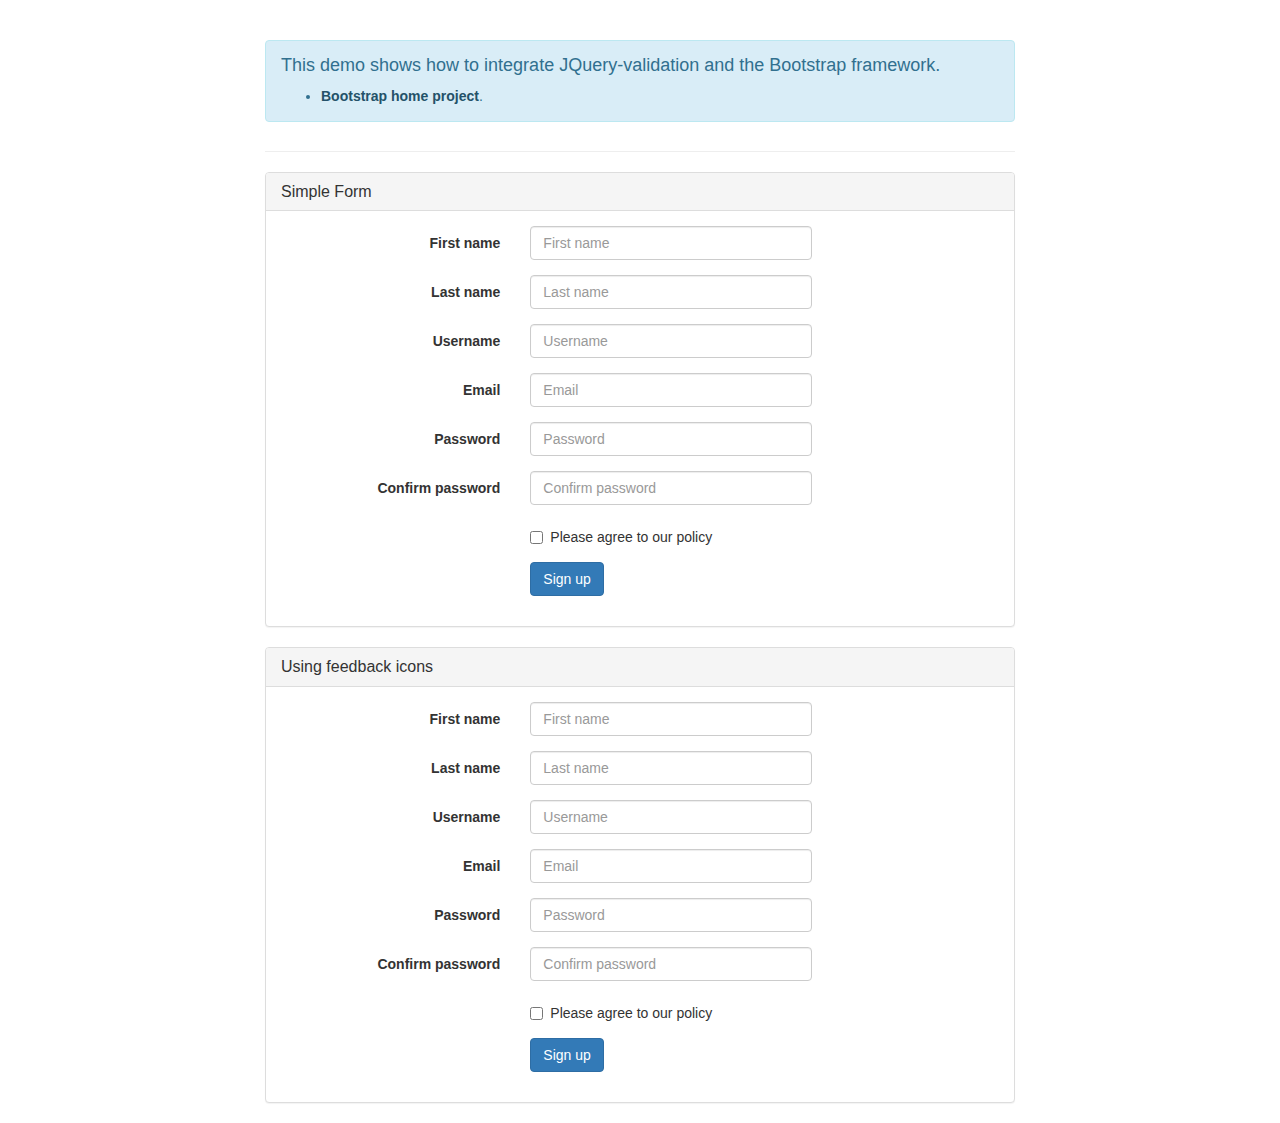
<file: jquery-validation-1.15.0/demo/bootstrap/index.html>
<!DOCTYPE html>
<html>
<head>
	<title>JQuery-validation demo | Bootstrap</title>

	<link rel="stylesheet" href="https://maxcdn.bootstrapcdn.com/bootstrap/3.3.5/css/bootstrap.min.css" />

	<script type="text/javascript" src="../../lib/jquery-1.11.1.js"></script>
	<script type="text/javascript" src="../../dist/jquery.validate.js"></script>
</head>
<body>
	<div class="container">
		<div class="row">
			<div class="col-sm-8 col-sm-offset-2">
				<div class="page-header">
					<div class="alert alert-info" role="alert">
						<h4>This demo shows how to integrate JQuery-validation and the Bootstrap framework.</h4>
						<ul>
							<li><a href="http://getbootstrap.com/" class="alert-link">Bootstrap home project</a>.</li>
						</ul>
					</div>
				</div>

				<div class="panel panel-default">
					<div class="panel-heading">
						<h3 class="panel-title">Simple Form</h3>
					</div>
					<div class="panel-body">
						<form id="signupForm" method="post" class="form-horizontal" action="">
							<div class="form-group">
								<label class="col-sm-4 control-label" for="firstname">First name</label>
								<div class="col-sm-5">
									<input type="text" class="form-control" id="firstname" name="firstname" placeholder="First name" />
								</div>
							</div>

							<div class="form-group">
								<label class="col-sm-4 control-label" for="lastname">Last name</label>
								<div class="col-sm-5">
									<input type="text" class="form-control" id="lastname" name="lastname" placeholder="Last name" />
								</div>
							</div>

							<div class="form-group">
								<label class="col-sm-4 control-label" for="username">Username</label>
								<div class="col-sm-5">
									<input type="text" class="form-control" id="username" name="username" placeholder="Username" />
								</div>
							</div>

							<div class="form-group">
								<label class="col-sm-4 control-label" for="email">Email</label>
								<div class="col-sm-5">
									<input type="text" class="form-control" id="email" name="email" placeholder="Email" />
								</div>
							</div>

							<div class="form-group">
								<label class="col-sm-4 control-label" for="password">Password</label>
								<div class="col-sm-5">
									<input type="password" class="form-control" id="password" name="password" placeholder="Password" />
								</div>
							</div>

							<div class="form-group">
								<label class="col-sm-4 control-label" for="confirm_password">Confirm password</label>
								<div class="col-sm-5">
									<input type="password" class="form-control" id="confirm_password" name="confirm_password" placeholder="Confirm password" />
								</div>
							</div>

							<div class="form-group">
								<div class="col-sm-5 col-sm-offset-4">
									<div class="checkbox">
										<label>
											<input type="checkbox" id="agree" name="agree" value="agree" />Please agree to our policy
										</label>
									</div>
								</div>
							</div>

							<div class="form-group">
								<div class="col-sm-9 col-sm-offset-4">
									<button type="submit" class="btn btn-primary" name="signup" value="Sign up">Sign up</button>
								</div>
							</div>
						</form>
					</div>
				</div>

				<div class="panel panel-default">
					<div class="panel-heading">
						<h3 class="panel-title">Using feedback icons</h3>
					</div>
					<div class="panel-body">
						<form id="signupForm1" method="post" class="form-horizontal" action="">
							<div class="form-group">
								<label class="col-sm-4 control-label" for="firstname1">First name</label>
								<div class="col-sm-5">
									<input type="text" class="form-control" id="firstname1" name="firstname1" placeholder="First name" />
								</div>
							</div>

							<div class="form-group">
								<label class="col-sm-4 control-label" for="lastname1">Last name</label>
								<div class="col-sm-5">
									<input type="text" class="form-control" id="lastname1" name="lastname1" placeholder="Last name" />
								</div>
							</div>

							<div class="form-group">
								<label class="col-sm-4 control-label" for="username1">Username</label>
								<div class="col-sm-5">
									<input type="text" class="form-control" id="username1" name="username1" placeholder="Username" />
								</div>
							</div>

							<div class="form-group">
								<label class="col-sm-4 control-label" for="email1">Email</label>
								<div class="col-sm-5">
									<input type="text" class="form-control" id="email1" name="email1" placeholder="Email" />
								</div>
							</div>

							<div class="form-group">
								<label class="col-sm-4 control-label" for="password1">Password</label>
								<div class="col-sm-5">
									<input type="password" class="form-control" id="password1" name="password1" placeholder="Password" />
								</div>
							</div>

							<div class="form-group">
								<label class="col-sm-4 control-label" for="confirm_password1">Confirm password</label>
								<div class="col-sm-5">
									<input type="password" class="form-control" id="confirm_password1" name="confirm_password1" placeholder="Confirm password" />
								</div>
							</div>

							<div class="form-group">
								<div class="col-sm-5 col-sm-offset-4">
									<div class="checkbox">
										<label>
											<input type="checkbox" id="agree1" name="agree1" value="agree" />Please agree to our policy
										</label>
									</div>
								</div>
							</div>

							<div class="form-group">
								<div class="col-sm-9 col-sm-offset-4">
									<button type="submit" class="btn btn-primary" name="signup1" value="Sign up">Sign up</button>
								</div>
							</div>
						</form>
					</div>
				</div>
			</div>
		</div>
	</div>
	<script type="text/javascript">
		$.validator.setDefaults( {
			submitHandler: function () {
				alert( "submitted!" );
			}
		} );

		$( document ).ready( function () {
			$( "#signupForm" ).validate( {
				rules: {
					firstname: "required",
					lastname: "required",
					username: {
						required: true,
						minlength: 2
					},
					password: {
						required: true,
						minlength: 5
					},
					confirm_password: {
						required: true,
						minlength: 5,
						equalTo: "#password"
					},
					email: {
						required: true,
						email: true
					},
					agree: "required"
				},
				messages: {
					firstname: "Please enter your firstname",
					lastname: "Please enter your lastname",
					username: {
						required: "Please enter a username",
						minlength: "Your username must consist of at least 2 characters"
					},
					password: {
						required: "Please provide a password",
						minlength: "Your password must be at least 5 characters long"
					},
					confirm_password: {
						required: "Please provide a password",
						minlength: "Your password must be at least 5 characters long",
						equalTo: "Please enter the same password as above"
					},
					email: "Please enter a valid email address",
					agree: "Please accept our policy"
				},
				errorElement: "em",
				errorPlacement: function ( error, element ) {
					// Add the `help-block` class to the error element
					error.addClass( "help-block" );

					if ( element.prop( "type" ) === "checkbox" ) {
						error.insertAfter( element.parent( "label" ) );
					} else {
						error.insertAfter( element );
					}
				},
				highlight: function ( element, errorClass, validClass ) {
					$( element ).parents( ".col-sm-5" ).addClass( "has-error" ).removeClass( "has-success" );
				},
				unhighlight: function (element, errorClass, validClass) {
					$( element ).parents( ".col-sm-5" ).addClass( "has-success" ).removeClass( "has-error" );
				}
			} );

			$( "#signupForm1" ).validate( {
				rules: {
					firstname1: "required",
					lastname1: "required",
					username1: {
						required: true,
						minlength: 2
					},
					password1: {
						required: true,
						minlength: 5
					},
					confirm_password1: {
						required: true,
						minlength: 5,
						equalTo: "#password1"
					},
					email1: {
						required: true,
						email: true
					},
					agree1: "required"
				},
				messages: {
					firstname1: "Please enter your firstname",
					lastname1: "Please enter your lastname",
					username1: {
						required: "Please enter a username",
						minlength: "Your username must consist of at least 2 characters"
					},
					password1: {
						required: "Please provide a password",
						minlength: "Your password must be at least 5 characters long"
					},
					confirm_password1: {
						required: "Please provide a password",
						minlength: "Your password must be at least 5 characters long",
						equalTo: "Please enter the same password as above"
					},
					email1: "Please enter a valid email address",
					agree1: "Please accept our policy"
				},
				errorElement: "em",
				errorPlacement: function ( error, element ) {
					// Add the `help-block` class to the error element
					error.addClass( "help-block" );

					// Add `has-feedback` class to the parent div.form-group
					// in order to add icons to inputs
					element.parents( ".col-sm-5" ).addClass( "has-feedback" );

					if ( element.prop( "type" ) === "checkbox" ) {
						error.insertAfter( element.parent( "label" ) );
					} else {
						error.insertAfter( element );
					}

					// Add the span element, if doesn't exists, and apply the icon classes to it.
					if ( !element.next( "span" )[ 0 ] ) {
						$( "<span class='glyphicon glyphicon-remove form-control-feedback'></span>" ).insertAfter( element );
					}
				},
				success: function ( label, element ) {
					// Add the span element, if doesn't exists, and apply the icon classes to it.
					if ( !$( element ).next( "span" )[ 0 ] ) {
						$( "<span class='glyphicon glyphicon-ok form-control-feedback'></span>" ).insertAfter( $( element ) );
					}
				},
				highlight: function ( element, errorClass, validClass ) {
					$( element ).parents( ".col-sm-5" ).addClass( "has-error" ).removeClass( "has-success" );
					$( element ).next( "span" ).addClass( "glyphicon-remove" ).removeClass( "glyphicon-ok" );
				},
				unhighlight: function ( element, errorClass, validClass ) {
					$( element ).parents( ".col-sm-5" ).addClass( "has-success" ).removeClass( "has-error" );
					$( element ).next( "span" ).addClass( "glyphicon-ok" ).removeClass( "glyphicon-remove" );
				}
			} );
		} );
	</script>
</body>
</html>
</file>
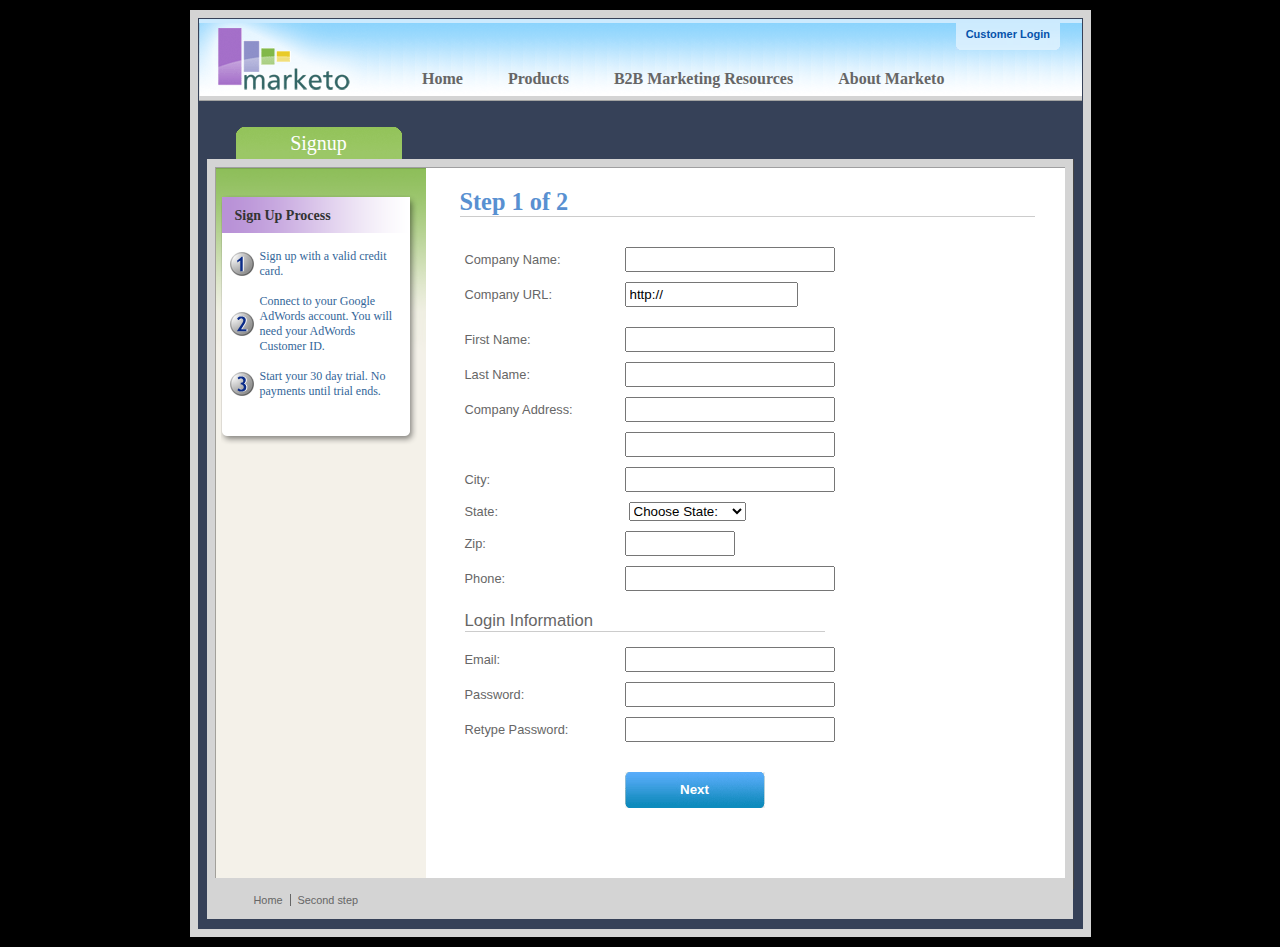
<file: jquery-validation-1.15.0/demo/marketo/index.html>
<!DOCTYPE html>
<html lang="en">
<head>
	<meta charset="utf-8">
	<title>Subscription Signup | Marketo</title>
	<script src="../../lib/jquery.js"></script>
	<script src="../../lib/jquery.mockjax.js"></script>
	<script src="../../dist/jquery.validate.js"></script>
	<script src="jquery.maskedinput.js"></script>
	<script src="mktSignup.js"></script>
	<link rel="stylesheet" href="stylesheet.css">
</head>
<body>
<!-- start page wrapper -->
<div id="letterbox">
	<!-- start header container -->
	<div id="header-background">
		<div class="nav-global-container">
			<div class="login">
				<a href="#">
					<span></span>Customer Login</a>
			</div>
			<div class="logo">
				<a href="#">
					<img src="images/logo_marketo.gif" width="168" height="73" alt="Marketo">
				</a>
			</div>
			<div class="nav-global">
				<ul>
					<li>
						<a href="#" class="nav-g01">
							<span></span>Home</a>
					</li>
					<li>
						<a href="#" class="nav-g02">
							<span></span>Products</a>
					</li>
					<li>
						<a href="#" class="nav-g04">
							<span></span>B2B Marketing Resources</a>
					</li>
					<li>
						<a href="#" class="nav-g05">
							<span></span>About Marketo</a>
					</li>
				</ul>
			</div>
		</div>
	</div>
	<!-- end header container -->
	<div class="line-grey-tier"></div>
	<!-- start page container 2 div-->
	<div id="page-container" class="resize">
		<div id="page-content-inner" class="resize">
			<!-- start col-main -->
			<div id="col-main" class="resize" style="">
				<!-- start main content -->
				<div class="main-content resize">
					<div class="action-container" style="display:none;"></div>
					<h1>Step 1 of 2</h1>
					<p>
					</p>
					<br clear="all">
					<div>
						<form id="profileForm" type="actionForm" action="step2.htm" method="get">
							<div class="error" style="display:none;">
								<img src="images/warning.gif" alt="Warning!" width="24" height="24" style="float:left; margin: -5px 10px 0px 0px;">
								<span></span>.
								<br clear="all">
							</div>
							<table cellpadding="0" cellspacing="0" border="0">
								<tr>
									<td class="label">
										<label for="co_name">Company Name:</label>
									</td>
									<td class="field">
										<input id="co_name" class="required" maxlength="40" name="co_name" size="20" type="text" tabindex="1" value="">
									</td>
								</tr>
								<tr>
									<td class="label">
										<label for="co_url">Company URL:</label>
									</td>
									<td class="field">
										<input id="co_url" class="required defaultInvalid url" maxlength="40" name="co_url" style="width:163px" type="text" tabindex="2" value="http://">
									</td>
								</tr>
								<tr>
									<td>
									<td>
								</tr>
								<tr>
									<td class="label">
										<label for="first_name">First Name:</label>
									</td>
									<td class="field">
										<input id="first_name" class="required" maxlength="40" name="first_name" size="20" type="text" tabindex="3" value="">
									</td>
								</tr>
								<tr>
									<td class="label">
										<label for="last_name">Last Name:</label>
									</td>
									<td class="field">
										<input id="last_name" class="required" maxlength="40" name="last_name" size="20" type="text" tabindex="4" value="">
									</td>
								</tr>
								<tr>
									<td class="label">
										<label for="address1">Company Address:</label>
									</td>
									<td class="field">
										<input maxlength="40" class="required" name="address1" size="20" type="text" tabindex="5" value="">
									</td>
								</tr>
								<tr>
									<td class="label"></td>
									<td class="field">
										<input maxlength="40" name="address2" size="20" type="text" tabindex="6" value="">
									</td>
								</tr>
								<tr>
									<td class="label">
										<label for="city">City:</label>
									</td>
									<td class="field">
										<input maxlength="40" class="required" name="city" size="20" type="text" tabindex="7" value="">
									</td>
								</tr>
								<tr>
									<td class="label">
										<label for="state">State:</label>
									</td>
									<td class="field">
										<select id="state" class="required" name="state" style="margin-left: 4px;" tabindex="8">
											<option value="">Choose State:</option>
											<option value="AL">Alabama</option>
											<option value="AK">Alaska</option>
											<option value="AZ">Arizona</option>
											<option value="AR">Arkansas</option>
											<option value="CA">California</option>
											<option value="CO">Colorado</option>
											<option value="CT">Connecticut</option>
											<option value="DE">Delaware</option>
											<option value="FL">Florida</option>
											<option value="GA">Georgia</option>
											<option value="HI">Hawaii</option>
											<option value="ID">Idaho</option>
											<option value="IL">Illinois</option>
											<option value="IN">Indiana</option>
											<option value="IA">Iowa</option>
											<option value="KS">Kansas</option>
											<option value="KY">Kentucky</option>
											<option value="LA">Louisiana</option>
											<option value="ME">Maine</option>
											<option value="MD">Maryland</option>
											<option value="MA">Massachusetts</option>
											<option value="MI">Michigan</option>
											<option value="MN">Minnesota</option>
											<option value="MS">Mississippi</option>
											<option value="MO">Missouri</option>
											<option value="MT">Montana</option>
											<option value="NE">Nebraska</option>
											<option value="NV">Nevada</option>
											<option value="NH">New Hampshire</option>
											<option value="NJ">New Jersey</option>
											<option value="NM">New Mexico</option>
											<option value="NY">New York</option>
											<option value="NC">North Carolina</option>
											<option value="ND">North Dakota</option>
											<option value="OH">Ohio</option>
											<option value="OK">Oklahoma</option>
											<option value="OR">Oregon</option>
											<option value="PA">Pennsylvania</option>
											<option value="RI">Rhode Island</option>
											<option value="SC">South Carolina</option>
											<option value="SD">South Dakota</option>
											<option value="TN">Tennessee</option>
											<option value="TX">Texas</option>
											<option value="UT">Utah</option>
											<option value="VT">Vermont</option>
											<option value="VA">Virginia</option>
											<option value="WA">Washington</option>
											<option value="WV">West Virginia</option>
											<option value="WI">Wisconsin</option>
											<option value="WY">Wyoming</option>
										</select>
									</td>
								</tr>
								<tr>
									<td class="label">
										<label for="zip">Zip:</label>
									</td>
									<td class="field">
										<input maxlength="10" name="zip" style="width: 100px" type="text" class="required zipcode" tabindex="9" value="">
									</td>
								</tr>
								<tr>
									<td class="label">
										<label for="phone">Phone:</label>
									</td>
									<td class="field">
										<input id="phone" maxlength="14" name="phone" type="text" class="required phone" tabindex="10" value="">
									</td>
								</tr>
								<tr>
									<td colspan="2">
										<h2 style="border-bottom: 1px solid #CCCCCC;">Login Information</h2>
									</td>
								</tr>
								<tr>
									<td class="label">
										<label for="email">Email:</label>
									</td>
									<td class="field">
										<input id="email" class="required email" remote="emails.action" maxlength="40" name="email" size="20" type="text" tabindex="11" value="">
									</td>
								</tr>
								<tr>
									<td class="label">
										<label for="password1">Password:</label>
									</td>
									<td class="field">
										<input id="password1" class="required password" maxlength="40" name="password1" size="20" type="password" tabindex="12" value="">
									</td>
								</tr>
								<tr>
									<td class="label">
										<label for="password2">Retype Password:</label>
									</td>
									<td class="field">
										<input id="password2" class="required" equalTo="#password1" maxlength="40" name="password2" size="20" type="password" tabindex="13" value="">
										<div class="formError"></div>
									</td>
								</tr>
								<tr>
									<td></td>
									<td>
										<div class="buttonSubmit">
											<span></span>
											<input class="formButton" type="submit" value="Next" style="width: 140px" tabindex="14">
										</div>
									</td>
								</tr>
							</table>
							<br>
							<br>
						</form>
						<br clear="all">
					</div>
				</div>
				<!-- end main content -->
				<br>
			</div>
			<!-- end col-main -->
			<!-- start left col -->
			<div id="col-left" class="nav-left-back empty resize" style="position: absolute; min-height: 450px;">
				<div class="col-left-header-tab" style="position: absolute;">Signup</div>
				<div class="nav-left"></div>
				<div class="left-nav-callout png" style="top: 15px; margin-bottom: 100px;">
					<img src="images/left-nav-callout-long.png" class="png" alt="">
					<h6>Sign Up Process</h6>
					<a style="background-image: url(images/step1-24.gif); font-weight: normal; text-decoration: none; cursor: default;">Sign up with a valid credit card.</a>
					<a style="background-image: url(images/step2-24.gif); font-weight: normal; text-decoration: none; cursor: default;">Connect to your Google AdWords account.  You will need your AdWords Customer ID.</a>
					<a style="background-image: url(images/step3-24.gif); font-weight: normal; text-decoration: none; cursor: default;">Start your 30 day trial.  No payments until trial ends.</a>
				</div>
				<div class="footerAddress">
					<b>Marketo Inc.</b>
					<br>1710 S. Amphlett Blvd.
					<br>San Mateo, CA 94402 USA
					<br>
				</div>
				<br clear="all">
			</div>
			<!-- end left col -->
		</div>
	</div>
	<!-- end page container 2 divs-->
	<div id="footer-container" align="center">
		<div class="footer">
			<ul>
				<li><a href="..">Home</a>
				</li>
				<li class="line-off"><a href="step2.htm">Second step</a>
				</li>
			</ul>
		</div>
	</div>
	<!-- end page wrapper -->
</div>
</body>
</html>
</file>
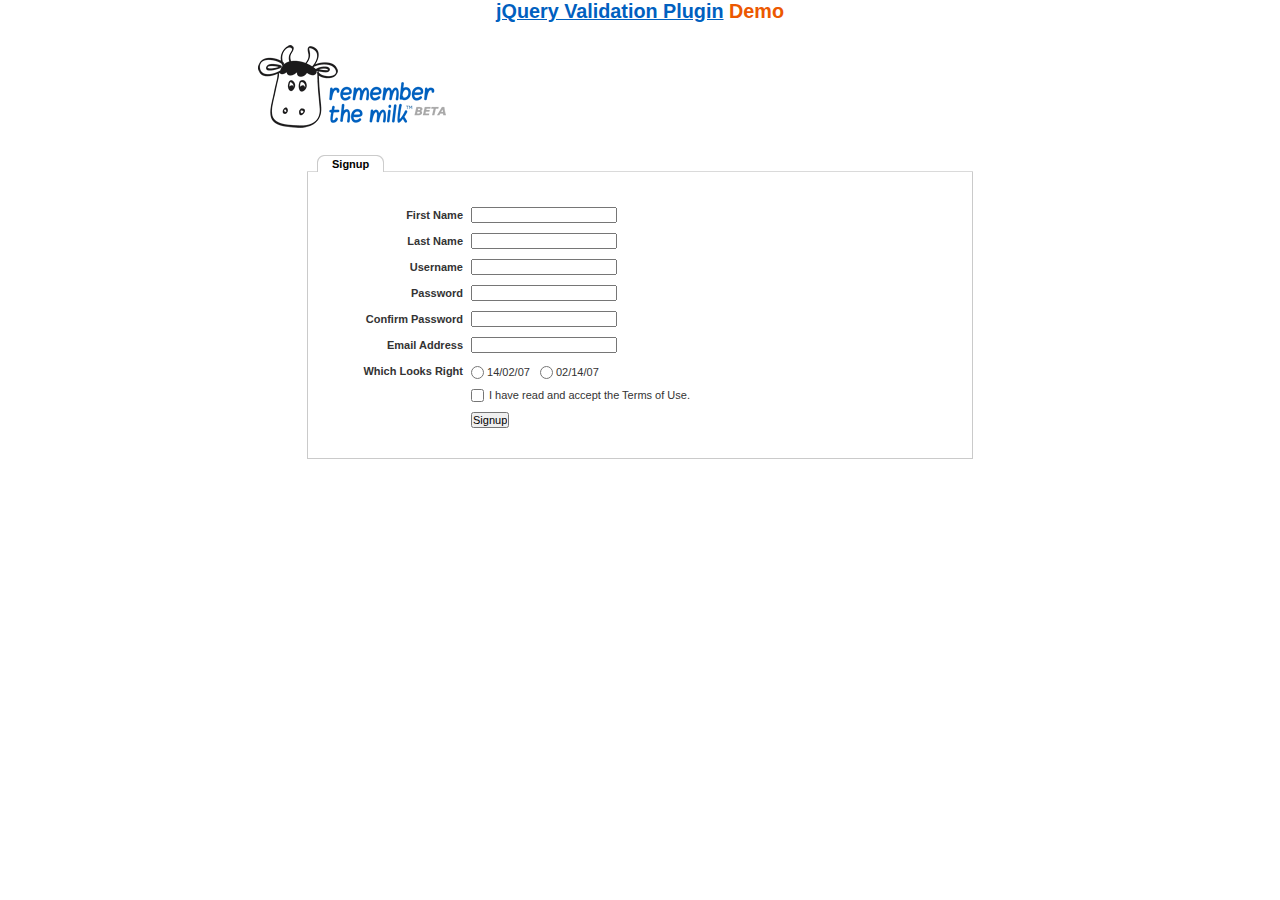
<file: jquery-validation-1.15.0/demo/milk/index.html>
<!DOCTYPE html>
<html lang="en">
<head>
	<meta charset="utf-8">
	<title>Remember The Milk signup form - jQuery Validate plugin demo - with friendly permission from the RTM team</title>
	<link rel="stylesheet" href="milk.css">
	<script src="../../lib/jquery.js"></script>
	<script src="../../lib/jquery.mockjax.js"></script>
	<script src="../../dist/jquery.validate.js"></script>
	<script>
	$(document).ready(function() {
		$.mockjax({
			url: "emails.action",
			response: function(settings) {
				var email = settings.data.email,
					emails = ["glen@marketo.com", "george@bush.gov", "me@god.com", "aboutface@cooper.com", "steam@valve.com", "bill@gates.com"];
				this.responseText = "true";
				if ($.inArray(email, emails) !== -1) {
					this.responseText = "false";
				}
			},
			responseTime: 500
		});

		$.mockjax({
			url: "users.action",
			response: function(settings) {
				var user = settings.data.username,
					users = ["asdf", "Peter", "Peter2", "George"];
				this.responseText = "true";
				if ($.inArray(user, users) !== -1) {
					this.responseText = "false";
				}
			},
			responseTime: 500
		});

		// validate signup form on keyup and submit
		var validator = $("#signupform").validate({
			rules: {
				firstname: "required",
				lastname: "required",
				username: {
					required: true,
					minlength: 2,
					remote: "users.action"
				},
				password: {
					required: true,
					minlength: 5
				},
				password_confirm: {
					required: true,
					minlength: 5,
					equalTo: "#password"
				},
				email: {
					required: true,
					email: true,
					remote: "emails.action"
				},
				dateformat: "required",
				terms: "required"
			},
			messages: {
				firstname: "Enter your firstname",
				lastname: "Enter your lastname",
				username: {
					required: "Enter a username",
					minlength: jQuery.validator.format("Enter at least {0} characters"),
					remote: jQuery.validator.format("{0} is already in use")
				},
				password: {
					required: "Provide a password",
					minlength: jQuery.validator.format("Enter at least {0} characters")
				},
				password_confirm: {
					required: "Repeat your password",
					minlength: jQuery.validator.format("Enter at least {0} characters"),
					equalTo: "Enter the same password as above"
				},
				email: {
					required: "Please enter a valid email address",
					minlength: "Please enter a valid email address",
					remote: jQuery.validator.format("{0} is already in use")
				},
				dateformat: "Choose your preferred dateformat",
				terms: " "
			},
			// the errorPlacement has to take the table layout into account
			errorPlacement: function(error, element) {
				if (element.is(":radio"))
					error.appendTo(element.parent().next().next());
				else if (element.is(":checkbox"))
					error.appendTo(element.next());
				else
					error.appendTo(element.parent().next());
			},
			// specifying a submitHandler prevents the default submit, good for the demo
			submitHandler: function() {
				alert("submitted!");
			},
			// set this class to error-labels to indicate valid fields
			success: function(label) {
				// set &nbsp; as text for IE
				label.html("&nbsp;").addClass("checked");
			},
			highlight: function(element, errorClass) {
				$(element).parent().next().find("." + errorClass).removeClass("checked");
			}
		});

		// propose username by combining first- and lastname
		$("#username").focus(function() {
			var firstname = $("#firstname").val();
			var lastname = $("#lastname").val();
			if (firstname && lastname && !this.value) {
				this.value = (firstname + "." + lastname).toLowerCase();
			}
		});
	});
	</script>
</head>
<body>
<h1 id="banner"><a href="http://jqueryvalidation.org/">jQuery Validation Plugin</a> Demo</h1>
<div id="main">
	<div id="content">
		<div id="header">
			<div id="headerlogo">
				<img src="milk.png" alt="Remember The Milk">
			</div>
		</div>
		<div style="clear: both;">
			<div></div>
		</div>
		<div class="content">
			<div id="signupbox">
				<div id="signuptab">
					<ul>
						<li id="signupcurrent"><a href=" ">Signup</a>
						</li>
					</ul>
				</div>
				<div id="signupwrap">
					<form id="signupform" autocomplete="off" method="get" action="">
						<table>
							<tr>
								<td class="label">
									<label id="lfirstname" for="firstname">First Name</label>
								</td>
								<td class="field">
									<input id="firstname" name="firstname" type="text" value="" maxlength="100">
								</td>
								<td class="status"></td>
							</tr>
							<tr>
								<td class="label">
									<label id="llastname" for="lastname">Last Name</label>
								</td>
								<td class="field">
									<input id="lastname" name="lastname" type="text" value="" maxlength="100">
								</td>
								<td class="status"></td>
							</tr>
							<tr>
								<td class="label">
									<label id="lusername" for="username">Username</label>
								</td>
								<td class="field">
									<input id="username" name="username" type="text" value="" maxlength="50">
								</td>
								<td class="status"></td>
							</tr>
							<tr>
								<td class="label">
									<label id="lpassword" for="password">Password</label>
								</td>
								<td class="field">
									<input id="password" name="password" type="password" maxlength="50" value="">
								</td>
								<td class="status"></td>
							</tr>
							<tr>
								<td class="label">
									<label id="lpassword_confirm" for="password_confirm">Confirm Password</label>
								</td>
								<td class="field">
									<input id="password_confirm" name="password_confirm" type="password" maxlength="50" value="">
								</td>
								<td class="status"></td>
							</tr>
							<tr>
								<td class="label">
									<label id="lemail" for="email">Email Address</label>
								</td>
								<td class="field">
									<input id="email" name="email" type="text" value="" maxlength="150">
								</td>
								<td class="status"></td>
							</tr>
							<tr>
								<td class="label">
									<label>Which Looks Right</label>
								</td>
								<td class="field" colspan="2" style="vertical-align: top; padding-top: 2px;">
									<table>
										<tbody>
											<tr>
												<td style="padding-right: 5px;">
													<input id="dateformat_eu" name="dateformat" type="radio" value="0">
													<label id="ldateformat_eu" for="dateformat_eu">14/02/07</label>
												</td>
												<td style="padding-left: 5px;">
													<input id="dateformat_am" name="dateformat" type="radio" value="1">
													<label id="ldateformat_am" for="dateformat_am">02/14/07</label>
												</td>
												<td>
												</td>
											</tr>
										</tbody>
									</table>
								</td>
							</tr>
							<tr>
								<td class="label">&nbsp;</td>
								<td class="field" colspan="2">
									<div id="termswrap">
										<input id="terms" type="checkbox" name="terms">
										<label id="lterms" for="terms">I have read and accept the Terms of Use.</label>
									</div>
									<!-- /termswrap -->
								</td>
							</tr>
							<tr>
								<td class="label">
									<label id="lsignupsubmit" for="signupsubmit">Signup</label>
								</td>
								<td class="field" colspan="2">
									<input id="signupsubmit" name="signup" type="submit" value="Signup">
								</td>
							</tr>
						</table>
					</form>
				</div>
			</div>
		</div>
	</div>
</div>
</body>
</html>
</file>
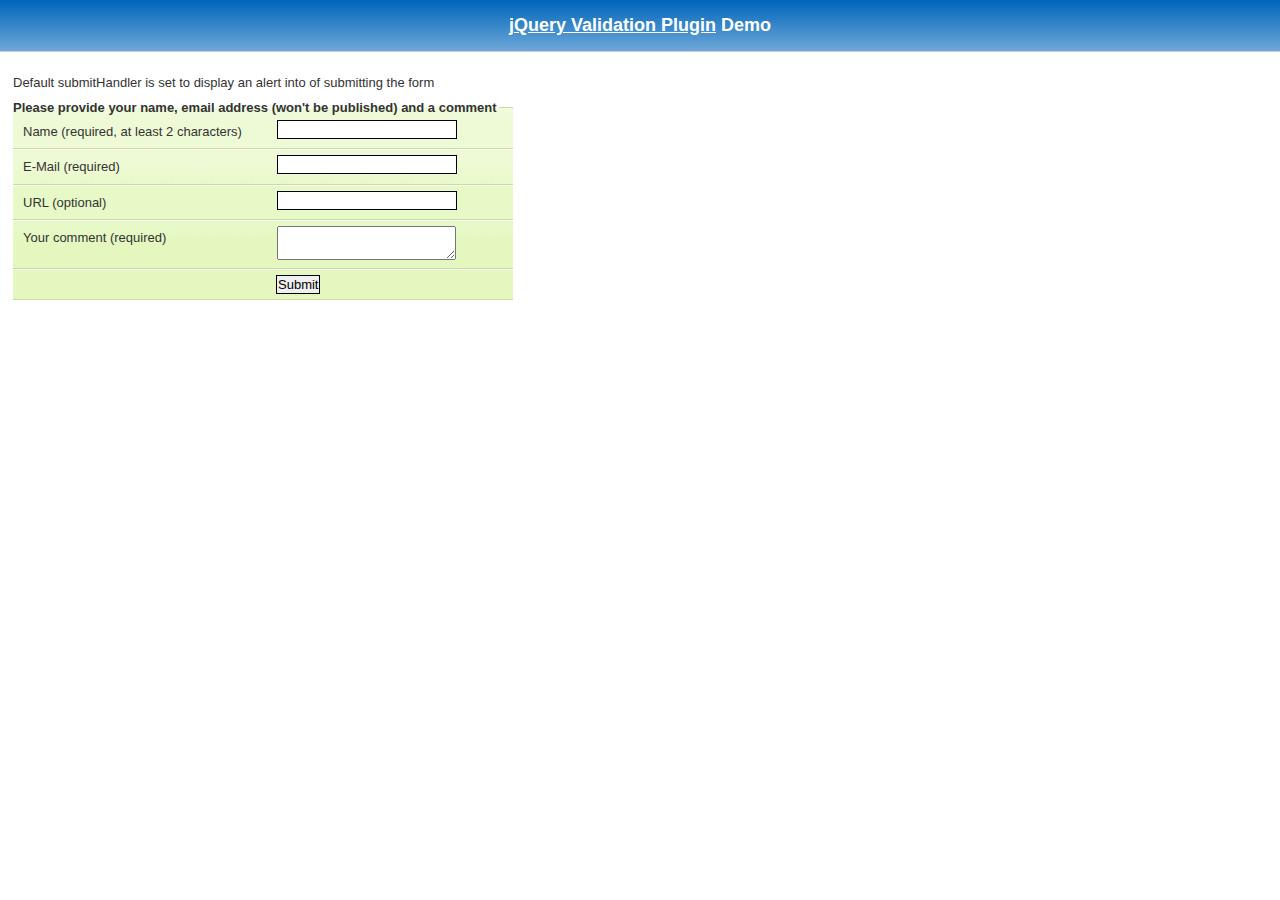
<file: jquery-validation-1.15.0/demo/requirejs/index.html>
<!DOCTYPE html>
<html lang="en">
	<head>
		<meta charset="utf-8">
		<title>jQuery validation plug-in - requirejs demo</title>

		<link rel="stylesheet" href="../css/screen.css">

		<style type="text/css">
			#commentForm { width: 500px; }
			#commentForm label { width: 250px; }
			#commentForm label.error, #commentForm input.submit { margin-left: 253px; }
		</style>
</head>
<body>

	<h1 id="banner"><a href="http://jqueryvalidation.org/">jQuery Validation Plugin</a> Demo</h1>
	<div id="main">

		<p>Default submitHandler is set to display an alert into of submitting the form</p>
		<form class="cmxform" id="commentForm" method="get" action="">
			<fieldset>
				<legend>Please provide your name, email address (won't be published) and a comment</legend>
				<p>
					<label for="cname">Name (required, at least 2 characters)</label>
					<input id="cname" name="name" minlength="2" type="text" required>
				</p>
				<p>
					<label for="cemail">E-Mail (required)</label>
					<input id="cemail" type="email" name="email" required>
				</p>
				<p>
					<label for="curl">URL (optional)</label>
					<input id="curl" type="url" name="url">
				</p>
				<p>
					<label for="ccomment">Your comment (required)</label>
					<textarea id="ccomment" name="comment" required></textarea>
				</p>
				<p>
					<input class="submit" type="submit" value="Submit">
				</p>
			</fieldset>
		</form>

		<script>
		var require = {
			paths: {
				"jquery": "../../lib/jquery-1.11.1"
			}
		};
		</script>
		<script src="../../lib/require.js" data-main="app.js"></script>
	</div>
</body>
</html>
</file>
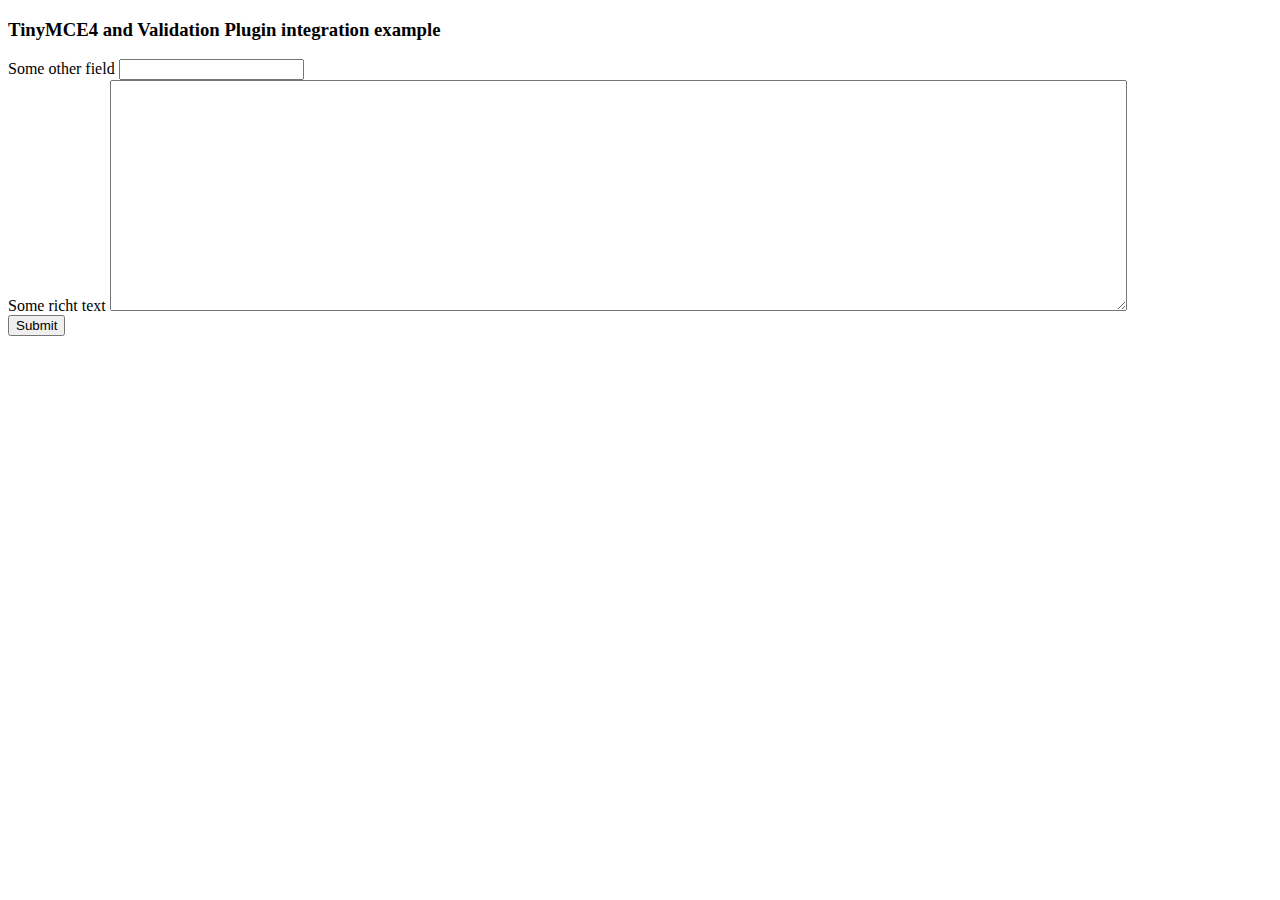
<file: jquery-validation-1.15.0/demo/tinymce4/index.html>
<!doctype html>
<html lang="en">
<head>
	<meta charset="utf-8">
	<title>jQuery Validation plugin: integration with TinyMCE</title>
	<script src="../../lib/jquery.js"></script>
	<script src="../../dist/jquery.validate.js"></script>
	<script src="//tinymce.cachefly.net/4.1/tinymce.min.js"></script>
	<script>
	tinymce.init({
		mode: "textareas",

		setup: function(editor) {
			editor.on('change', function(e) {
				tinymce.triggerSave();
				$("#" + editor.id).valid();
			});
		}

	});
	$(function() {
		var validator = $("#myform").submit(function() {
			// update underlying textarea before submit validation
			tinyMCE.triggerSave();
		}).validate({
			ignore: "",
			rules: {
				title: "required",
				content: "required"
			},
			errorPlacement: function(label, element) {
				// position error label after generated textarea
				if (element.is("textarea")) {
					label.insertAfter(element.next());
				} else {
					label.insertAfter(element)
				}
			}
		});
		validator.focusInvalid = function() {
			// put focus on tinymce on submit validation
			if (this.settings.focusInvalid) {
				try {
					var toFocus = $(this.findLastActive() || this.errorList.length && this.errorList[0].element || []);
					if (toFocus.is("textarea")) {
						tinyMCE.get(toFocus.attr("id")).focus();
					} else {
						toFocus.filter(":visible").focus();
					}
				} catch (e) {
					// ignore IE throwing errors when focusing hidden elements
				}
			}
		}
	})
	</script>
	<!-- /TinyMCE -->
</head>
<body>
<form id="myform" action="">
	<h3>TinyMCE4 and Validation Plugin integration example</h3>
	<label>Some other field</label>
	<input name="title">
	<br>
	<label>Some richt text</label>
	<textarea id="content" name="content" rows="15" cols="80" style="width: 80%"></textarea>
	<br>
	<input type="submit" name="save" value="Submit">
</form>
</body>
</html>
</file>
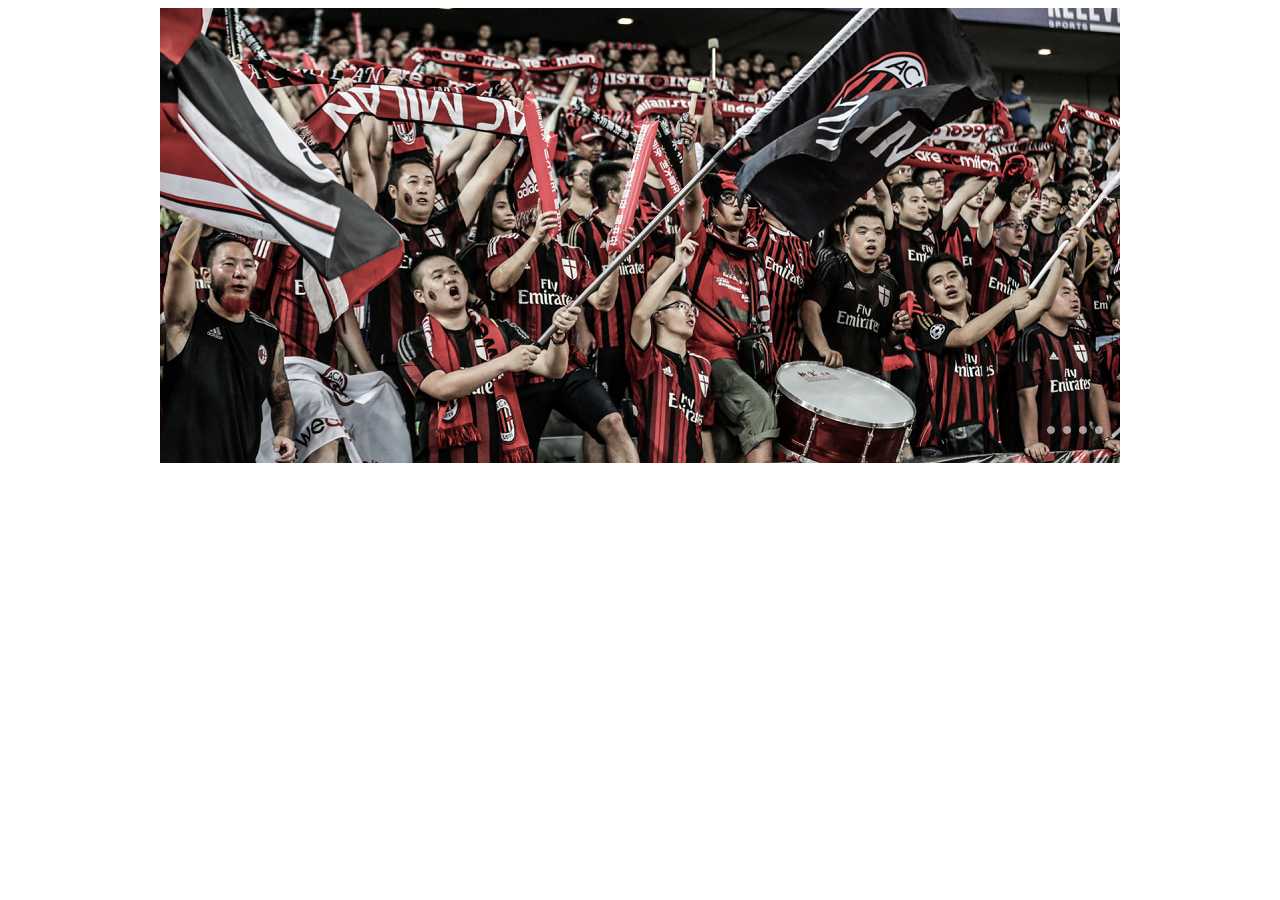
<file: demo2.html>
<!DOCTYPE html>
<html lang="en">
    <head>
        <meta charset="utf-8">

        <style type="text/css">
            .main-wrapper {
                width: 960px;
                margin: 0 auto;
            }
            .slide-wrap {
                height: 455px;
                width: 960px;
                overflow:hidden;
                position: relative;
            }
            .slide-wrap .slide-list {
                position: absolute;
                width: 999em;
                height:455px;
            }
            .slide-wrap .slide-list img {
                float: left;
            }
            .slide-wrap .slide-dot {
                position: absolute;
                bottom: 25px;
                right: 15px;
            }
            .slide-wrap .slide-dot span {
                display: inline-block;
                width: 8px;
                height: 8px;
                background: url(image/spirit.png) 0 -46px no-repeat;
                margin: 0 2px;
                cursor: pointer;
            }
            .slide-wrap .slide-btn {
                position: absolute;
                display: block;
                width: 24px;
                height: 46px;
                background: url(image/spirit.png) 0 0 no-repeat;
                top: 220px;
                cursor: pointer;
                z-index: 2;
            }
            .slide-wrap .slide-btn.next-btn {
                right: 15px;
                background-position: -25px 0;
            }
            .slide-wrap .slide-btn.prev-btn {
                left: 15px;
            }

            #buttons .on {
                background-position: -9px -46px;
            }
        </style>
        <script type="text/javascript">


        window.onload = function () {
            var container = document.getElementById('container');
            var list = document.getElementById('list');
            var buttons = document.getElementById('buttons').getElementsByTagName('span');
            var prev = document.getElementById('prev');
            var next = document.getElementById('next');
            var index = 1;
            var len = 4;
            var animated = false;
            var interval = 3000;
            var timer;


            function animate (offset) {
                if (offset == 0) {
                    return;
                }
                animated = true;
                var time = 300;
                var inteval = 10;
                var speed = offset/(time/inteval);
                var left = parseInt(list.style.left) + offset;

                var go = function (){
                    if ( (speed > 0 && parseInt(list.style.left) < left) || (speed < 0 && parseInt(list.style.left) > left)) {
                        list.style.left = parseInt(list.style.left) + speed + 'px';
                        setTimeout(go, inteval);
                    }
                    else {
                        list.style.left = left + 'px';
                        if(left>-200){
                            list.style.left = -960 * len + 'px';
                        }
                        if(left<(-960 * len)) {
                            list.style.left = '-960px';
                        }
                        animated = false;
                    }
                }
                go();
            }

            function showButton() {
                for (var i = 0; i < buttons.length ; i++) {
                    if( buttons[i].className == 'on'){
                        buttons[i].className = '';
                        break;
                    }
                }
                buttons[index - 1].className = 'on';
            }

            function play() {
                timer = setTimeout(function () {
                    next.onclick();
                    play();
                }, interval);
            }
            function stop() {
                clearTimeout(timer);
            }

            next.onclick = function () {
                if (animated) {
                    return;
                }
                if (index == 4) {
                    index = 1;
                }
                else {
                    index += 1;
                }
                animate(-960);
                showButton();
            }
            prev.onclick = function () {
                if (animated) {
                    return;
                }
                if (index == 1) {
                    index = 4;
                }
                else {
                    index -= 1;
                }
                animate(960);
                showButton();
            }

            for (var i = 0; i < buttons.length; i++) {
                buttons[i].onclick = function () {
                    if (animated) {
                        return;
                    }
                    if(this.className == 'on') {
                        return;
                    }
                    var myIndex = parseInt(this.getAttribute('index'));
                    var offset = -960 * (myIndex - index);

                    animate(offset);
                    index = myIndex;
                    showButton();
                }
            }

            container.onmouseover = stop;
            container.onmouseout = play;

            play();

        }

        </script>
    </head>
    <body>
        <div class="main-wrapper">
            <div class="slide-wrap" id="container">
                <div id="list" class="slide-list" style="left:0px">
                    <img src="image/milannews.png" alt="" />
                    <img src="image/milannews2.png" alt="" />
                    <img src="image/milannews3.png" alt="" />
                    <img src="image/milannews4.png" alt="" />
                    <img src="image/milannews.png" alt="" />
                    <img src="image/milannews2.png" alt="" />
                </div>
                <div class="slide-dot" id="buttons">
                    <span index="1"></span>
                    <span index="2"></span>
                    <span index="3"></span>
                    <span index="4"></span>
                </div>
                <a href="javascript:;" class="slide-btn prev-btn" id="prev"></a>
                <a href="javascript:;" class="slide-btn next-btn" id="next"></a>
            </div>
        </div>

    </body>
</html>
</file>
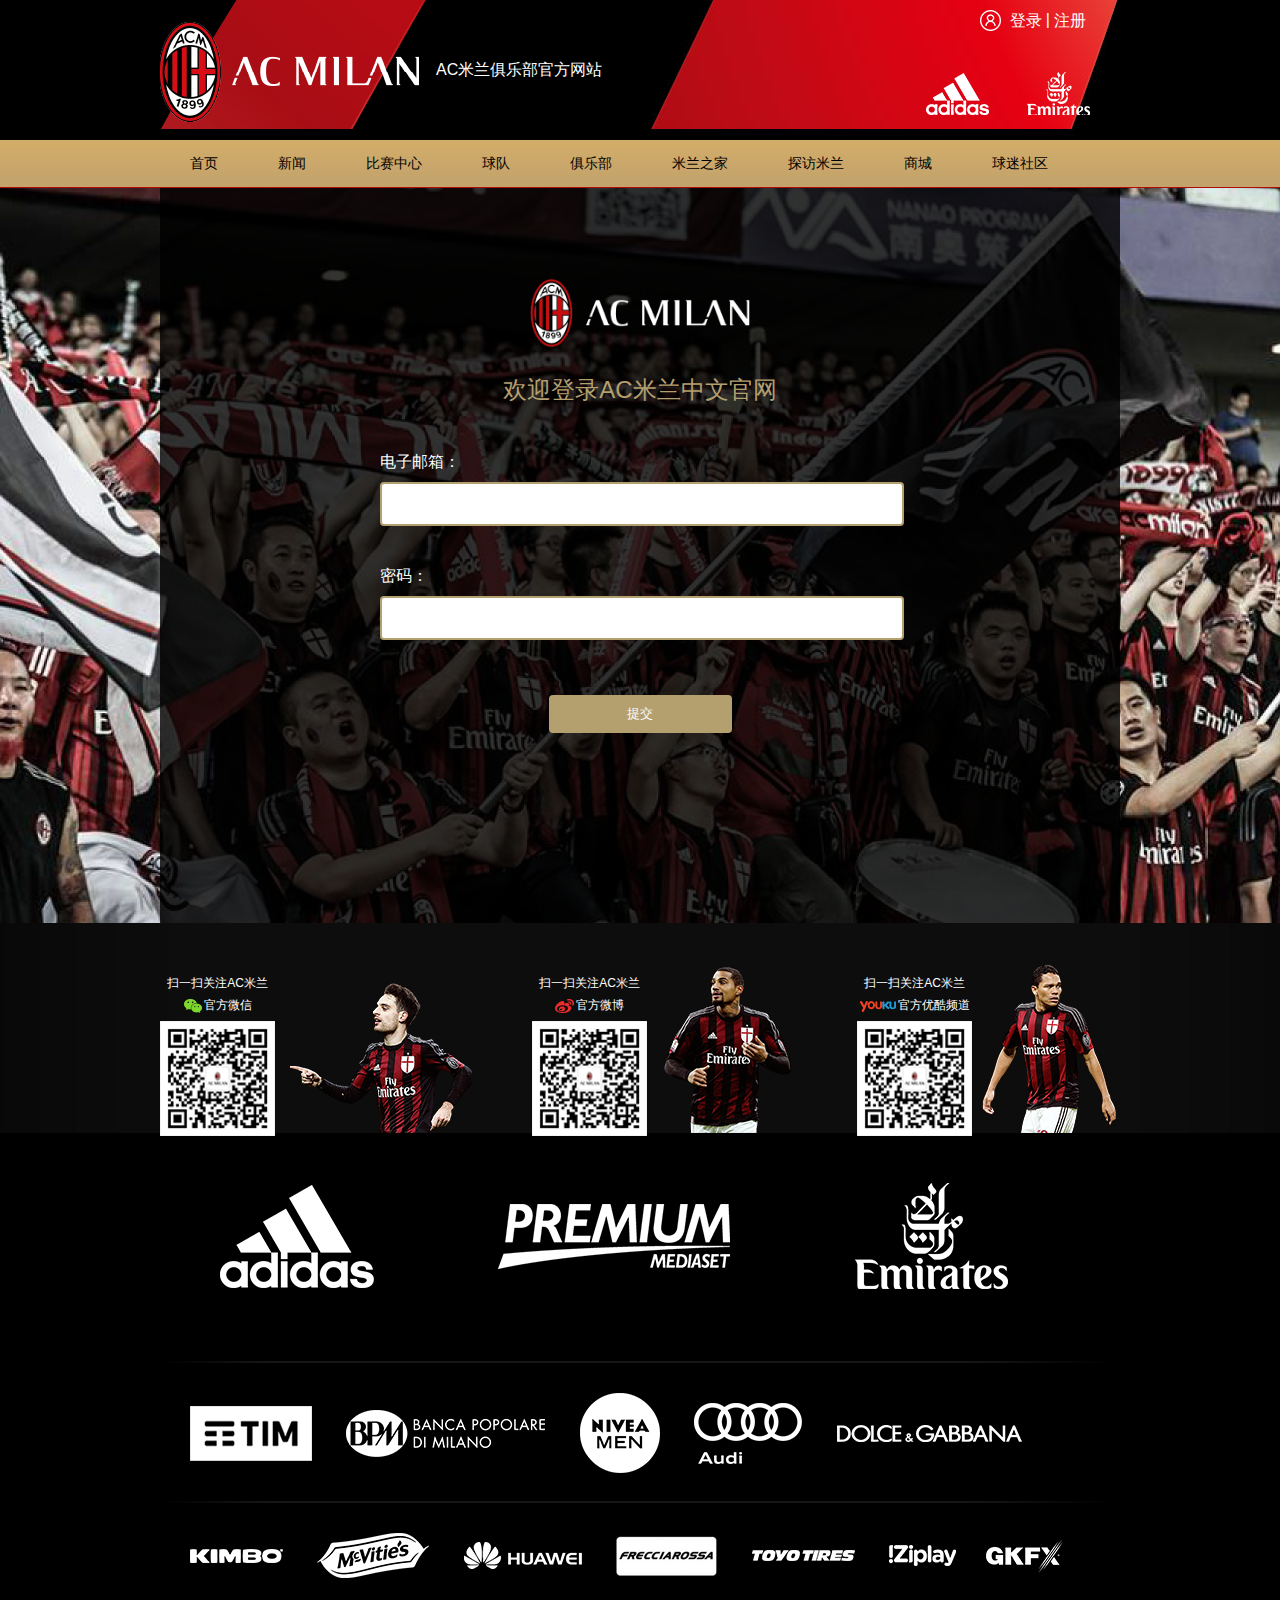
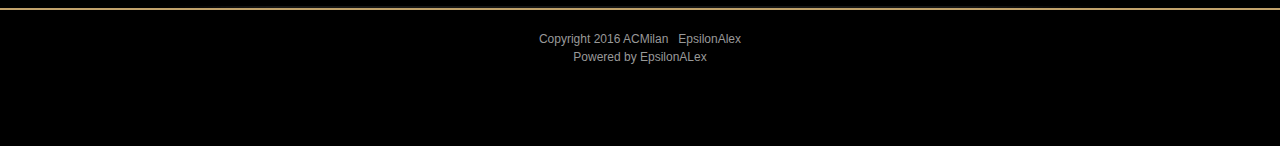
<file: login.html>
<!DOCTYPE html>
<html lang="en">
    <head>
        <meta charset="utf-8">
        <link rel="stylesheet" href="css/reset.css" />
        <link rel="stylesheet" href="css/milan.css" />
        <script src="js/jquery-2.2.1.min.js" type="text/javascript"></script>
        <script src="js/jquery.validate.min.js" type="text/javascript"></script>

        <style type="text/css">
            .user-wrap {
                background: url(image/user-bg.jpg) center center no-repeat;
                position: relative;
            }
            .user-wrap .shadow.top-shadow {
                box-shadow: 0 5px 5px rgba(53,53,53,0.5);
                top: -6px;
            }
            .user-wrap .shadow.buttom-shadow {
                box-shadow: 0 5px 5px rgba(53,53,53,0.5);
                bottom: -6px;
            }
            .main-wrapper {
                margin: 0 auto;
            }
            .user-wrap .main-wrapper {
                background-color: rgba(0,0,0,0.8);
            }
            .user-wrap .login-form-wrap {
                padding: 90px 0 160px;
                width: 520px;
                margin: 0 auto;
            }
            .user-wrap .logo {
                display: block;
                width: 220px;
                margin: 0 auto 30px;
            }
            .user-wrap .login-form-wrap .title {
                text-align: center;
                font-size: 24px;
                color: #b49f6e;
                margin-bottom: 40px;
            }
            .user-wrap .login-form-wrap .login-form label {
                display: block;
                color: #fff;
                font-size: 16px;
                line-height: 40px;
            }
            .user-wrap .login-form-wrap .login-form .input-text {
                display: block;
                height: 38px;
                width: 516px;
                border: none;
                border: 2px solid #b49f6e;
                border-radius: 4px;
                margin-bottom: 30px;
                text-indent: 10px;
                font-size: 14px;
            }
            .user-wrap .login-form-wrap .login-form .submit-btn {
                display: block;
                border: none;
                width: 183px;
                height: 38px;
                border-radius: 4px;
                background-color: #b49f6e;
                text-align: center;
                color: #fff;
                margin: 55px auto 30px;
                cursor: pointer;
            }
        </style>
        <script>
            $(document).ready(function() {
                $("#E_loginForm").validate();
            });
        </script>
    </head>
    <body>
        <div class="header">
            <div class="main-wrapper">
                <div class="logo"></div>
                <p>AC米兰俱乐部官方网站</p>
                <div class="login-wrap">
                    <i></i>
                    <span class="js-username"><a href="..login.html">登录</a><span>|</span><a href="register.html">注册</a></span>
                </div>
                <div class="a-area">
                    <a href="#" class="adidas"></a>
                    <a href="#" class="emirates"></a>
                </div>
            </div>
        </div>
        <div class="nav">
            <div class="main-wrapper">
                <ul class="js-ul">
                    <li class="js-li"><a href="index.html" class="">首页</a></li>
                    <li class="js-li"><a href="#">新闻</a></li>
                    <li class="js-li"><a href="#">比赛中心</a></li>
                    <li class="js-li"><a href="#">球队</a></li>
                    <li class="js-li"><a href="#">俱乐部</a></li>
                    <li class="js-li"><a href="#">米兰之家</a></li>
                    <li class="js-li"><a href="#">探访米兰</a></li>
                    <li class="js-li"><a href="#">商城</a></li>
                    <li class="js-li"><a href="#">球迷社区</a></li>

                </ul>
            </div>
        </div>
        <div class="user-wrap">
            <i class="shadow top-shadow"></i>
            <div class="main-wrapper">
                <div class="login-form-wrap">
                    <img src="image/logo2.png" alt="" class="logo" />
                    <p class="title">欢迎登录AC米兰中文官网</p>
                    <p class="tips"></p>
                    <form action="" class="login-form" id="E_loginForm">
                        <label for="mail">电子邮箱：</label>
                        <input type="text" id="mail" class="input-text required email" name="email" />
                        <label for="password">密码：</label>
                        <input type="password" id="password" class="input-text required" name="password" />
                        <input type="submit" value="提交" class="submit-btn" />
                    </form>
                </div>
            </div>
            <i class="shadow bottom-shadow"></i>
        </div>






        <div class="footer">
            <div class="sponsor-wrapper">
                <div class="main-wrapper">
                    <div class="qrcode-list">
                        <div class="qrcode-item qrcode-item1"><div class="qrcode-con"><p>扫一扫关注AC米兰</p><p><i></i><span>官方微信</span></p><img src="image/qrcode1.png" alt="" /></div></div>
                        <div class="qrcode-item qrcode-item2"><div class="qrcode-con"><p>扫一扫关注AC米兰</p><p><i></i><span>官方微博</span></p><img src="image/qrcode1.png" alt="" /></div></div>
                        <div class="qrcode-item qrcode-item3"><div class="qrcode-con"><p>扫一扫关注AC米兰</p><p><i></i><span>官方优酷频道</span></p><img src="image/qrcode1.png" alt="" /></div></div>
                    </div>
                    <div class="main-sponsor">
                        <a href="#"><img src="image/sponsor1.png" alt="" /></a>
                        <a href="#"><img src="image/sponsor2.png" alt="" /></a>
                        <a href="#"><img src="image/sponsor3.png" alt="" /></a>
                    </div>
                    <ul class="sponsor-list">
                        <li>
                            <a href=""><img src="image/sponsor4.png" alt="" class="first-item" /></a>
                            <a href=""><img src="image/sponsor5.png" alt="" /></a>
                            <a href=""><img src="image/sponsor6.png" alt="" /></a>
                            <a href=""><img src="image/sponsor7.png" alt="" /></a>
                            <a href=""><img src="image/sponsor8.png" alt="" /></a>

                        </li>
                        <li class="last-item">
                            <a href=""><img src="image/sponsor9.png" alt="" class="first-item"/></a>
                            <a href=""><img src="image/sponsor10.png" alt="" /></a>
                            <a href=""><img src="image/sponsor11.png" alt="" /></a>
                            <a href=""><img src="image/sponsor12.png" alt="" /></a>
                            <a href=""><img src="image/sponsor13.png" alt="" /></a>
                            <a href=""><img src="image/sponsor14.png" alt="" /></a><a href=""><img src="image/sponsor15.png" alt="" /></a>
                        </li>
                    </ul>
                </div>
            </div>
            <div class="copyright">
                <p>Copyright 2016 ACMilan &nbsp; EpsilonAlex</p>
                <p>Powered by EpsilonALex</p>
            </div>
        </div>
    </body>
</html>
</file>
<file: css/milan.css>
* @Author: epsilon * @Date: 2016-03-23 16:24:56 * @Last Modified by: anchen * @Last Modified time: 2016-04-07 15:16:01 */
/*header头部区域*/

.header {
    background: #000;
    height: 140px;
}

.main-wrapper {
    width: 960px;
    margin: 0 auto;
}

.header .main-wrapper {
    height: 140px;
    background: url(../image/header-bg.jpg) top right no-repeat;
}

.header .logo {
    height: 140px;
    width: 266px;
    float: left;
    background: url(../image/logo.png);
}

.header p {
    float: left;
    font-size: 16px;
    line-height: 140px;
    margin-left: 10px;
    color: #fff;
}

.header .login-wrap {
    float: right;
    margin: 10px 30px 0 0;
    color: #fff;
}

.header .login-wrap i {
    display: inline-block;
    vertical-align: middle;
    height: 21px;
    width: 21px;
    background: url(../image/user-icon.png) 0 0 no-repeat;
}

.header .login-wrap span {
    margin: 0 4px;
}

.header .login-wrap span a {
    color: #fff;
    text-decoration: none;
    vertical-align: middle;
}

.header .a-area {
    float: right;
    margin: 40px 0 0 30px;
    width: 400px;
    display: block;
    text-align: right;
}

.header .a-area .adidas {
    margin: 0 34px 0 0;
    display: inline-block;
    width: 63px;
    height: 44px;
    background: url(../image/adidas.png) 0 2px no-repeat;
}

.header .a-area .emirates {
    margin: 0 30px 0 0;
    display: inline-block;
    width: 63px;
    height: 44px;
    background: url(../image/emirates.png) 0 1px no-repeat;
}


/*导航栏*/

.nav {
    height: 47px;
    border-bottom: 1px solid #b30a00;
    background: url(../image/nav-bg.jpg) 0 0 repeat-x;
}

ul {
    list-style: none;
}

.nav ul li {
    float: left;
}

.nav ul li a.active {
    color: #fff;
    background: #a48752;
}

.nav ul li a {
    display: block;
    height: 47px;
    line-height: 47px;
    padding: 0 30px;
    font-size: 14px;
    text-decoration: none;
    color: #000;
}

.nav ul li a:hover {
    color: #fff;
    background: #a48752;
}


/*新闻板块*/

.main-news {
    padding-top: 20px;
}

.main-news .newstitle {
    display: block;
    height: 35px;
    line-height: 35px;
    width: 120px;
    padding-left: 10px;
}

.main-news .news-directory {
    height: 370px;
}

.main-news .news-directory .news-big {
    float: left;
    width: 480px;
    height: 336px;
    padding-top: 15px;
    position: relative;
}

.main-news .news-directory .news-big .big-title {
    font-size: 18px;
    color: #b49f6e;
    padding: 20px 30px;
    background-color: rgba(0, 0, 0, 0.8);
    position: absolute;
    z-index: 1;
    left: 0;
    bottom: 20px;
}

.main-news .newsscroll {
    float: left;
    padding-left: 10px;
    width: 470px;
}

#milannews {
    height: 360px;
    overflow: hidden;
}

.newsBox li {
    height: 111px;
    list-style-type: none;
    padding-top: 8px;
    border-bottom: 1px solid #ccc;
}

.newsBox li .newspic {
    width: 155px;
    height: 120px;
    float: left;
}

.newsBox li .newscontent {
    width: 300px;
    height: 110px;
    float: left;
    margin-left: 5px;
    margin-top: 5px;
    padding-left: 10px;
    overflow: hidden;
}

.newscontent h2 a {
    text-decoration: none;
    color: #b49f6e;
}

.newsBox li .newscontent p {
    padding-top: 10px;
}

.newsBox li .newscontent p a {
    text-decoration: none;
    color: white;
}


/*底部区*/
.footer {
    background: url(../image/qrcode-bg.jpg) top center no-repeat;
}

.footer .sponsor-wrapper {
    border-bottom: 2px solid #c1a26b;
}

.footer .sponsor-wrapper .qrcode-list {
    margin-bottom: 50px;
    padding-top: 40px;
}

.footer .qrcode-list .qrcode-item.qrcode-item1 {
    width: 312px;
    margin-right: 60px;
    background-image: url(../image/qrcode-player1.png);
}

.footer .qrcode-list .qrcode-item.qrcode-item2 {
    width: 260px;
    margin-right: 65px;
    background-image: url(../image/qrcode-player2.png);
}

.footer .qrcode-list .qrcode-item.qrcode-item3 {
    width: 260px;
    background-image: url(../image/qrcode-player3.png);
}

.footer .qrcode-list .qrcode-item {
    float: left;
    background-position: right bottom;
    background-repeat: no-repeat;
    height: 170px;
}

.footer .qrcode-list .qrcode-item .qrcode-con {
    width: 115px;
    padding-right: 10px;
    padding-top: 10px;
    color: #fff;
    font-size: 12px;
}

.footer .qrcode-list .qrcode-item .qrcode-con p {
    text-align: center;
    line-height: 1.8;
}

.footer .qrcode-list .qrcode-item .qrcode-con p i {
    display: inline-block;
    vertical-align: middle;
    background: url(../image/spirit-icon.png) 0 0 no-repeat;
    margin-right: 2px;
}

.footer .qrcode-list .qrcode-item.qrcode-item1 .qrcode-con p i {
    width: 18px;
    height: 14px;
    background-position: 0 0;
}

.footer .qrcode-list .qrcode-item.qrcode-item2 .qrcode-con p i {
    width: 19px;
    height: 14px;
    background-position: 0 -19px;
}

.footer .qrcode-list .qrcode-item.qrcode-item3 .qrcode-con p i {
    width: 36px;
    height: 13px;
    background-position: 0 -37px;
}

.footer .qrcode-list .qrcode-item .qrcode-con img {
    display: block;
    width: 115px;
    height: 115px;
    margin-top: 5px;
}

.footer .main-sponsor {
    height: 150px;
    background: url(../image/bottom-line.png) bottom center no-repeat;
    padding-top: 170px;
    padding-bottom: 30px;
}

.footer .main-sponsor img {
    vertical-align: middle;
    margin: 0 60px;
    display: inline-block;
}

.footer .sponsor-list li {
    background: url(../image/bottom-line.png) bottom center no-repeat;
    padding: 30px;
}

.footer .sponsor-list li img.first-item {
    margin-left: 0;
}

.footer .sponsor-list li img {
    vertical-align: middle;
    margin: 0 15px;
    display: inline-block;
}

.footer .copyright {
    text-align: center;
    padding: 20px 0 80px;
}

.footer .copyright p {
    color: #999;
    font-size: 12px;
    line-height: 18px;
}

.main-content {
    background: #b30a00;
}

.main-content .main-wrapper {
    padding: 25px 0;
    height: 350px;
    background: url(../image/main-bg.png) center center no-repeat;
}

.main-content .main-wrapper .slide-wrap {
    position: relative;
    height: 320px;
    overflow: hidden;
}

.main-content .main-wrapper .slide-wrap .slide-list {
    position: absolute;
    width: 999em;
    left: 0;
    top: 0;
    height: 320px;
}

.main-content .main-wrapper .slide-wrap img {
    float: left;
}

.main-content .main-wrapper .slide-wrap .slide-dot {
    position: absolute;
    width: 950px;
    height: 50px;
    left: 0;
    bottom: 0;
    padding-right: 10px;
    background-color: rgba(0, 0, 0, 0.5);
    color: #fff;
    font-size: 16px;
    line-height: 50px;
    text-align: right;
}

.main-content .main-wrapper .slide-wrap span {
    display: inline-block;
    width: 8px;
    height: 8px;
    background: url(../image/spirit.png) 0 -46px no-repeat;
    margin: 0 6px;
    cursor: pointer;
}

.main-wrapper {
    width: 960px;
    margin: 0 auto;
}

.slide-wrap {
    height: 455px;
    width: 960px;
    overflow: hidden;
    position: relative;
}

.slide-wrap .slide-list {
    position: absolute;
    width: 999em;
    height: 455px;
}

.slide-wrap .slide-list img {
    float: left;
}

.slide-wrap .slide-dot {
    position: absolute;
    bottom: 25px;
    right: 15px;
}

.slide-wrap .slide-dot span {
    display: inline-block;
    width: 8px;
    height: 8px;
    background: url(../image/spirit.png) 0 -46px no-repeat;
    margin: 0 2px;
    cursor: pointer;
}

.slide-wrap .slide-btn {
    position: absolute;
    display: block;
    width: 24px;
    height: 46px;
    background: url(../image/spirit.png) 0 0 no-repeat;
    top: 220px;
    cursor: pointer;
    z-index: 2;
}

.slide-wrap .slide-btn.next-btn {
    right: 15px;
    background-position: -25px 0;
}

.slide-wrap .slide-btn.prev-btn {
    left: 15px;
}

#buttons .on {
    background-position: -9px -46px;
}
</file>
<file: jquery-validation-1.15.0/demo/marketo/stylesheet.css>
:-moz-any-link :focus {
	outline: none;
}

:focus {
	-moz-outline-style: none;
	outline: none;
}

body {
	font-size: 80%;
	margin: 0;
	padding: 0;
	font-family: tahoma, geneva, sans-serif;
	background-color: #000000;
}

a {
	color: #0653AB;
	outline: 0px;
	text-decoration: none;
}

a:hover {
	outline: 0px;
	text-decoration: underline;
}

img {
	border: 0px;
}

/* s1.0 - Page Containers */
#letterbox {
	margin: 10px auto;
	width: 883px;
	background-color: #364158;
	border: 8px solid #D4D4D4;
	padding: 1px 1px 10px 1px;
}

#header-background {
	background: url(images/back_nav_blue.gif) repeat-x;
	margin: 0px auto;
	padding: 0px;
	height: 73px;
	width: 883px;
	border-top: 4px solid #CCEAFE;
	border-bottom: 4px solid #D4D4D4;
}

#page-container {
	width: 866px;
	margin: 0px auto;
	margin-top: 33px; /* pad from top menu to actions buts*/
	margin-bottom: -11px;
	padding-top: 8px;
	padding-bottom: 8px;
	background-color: #D4D4D4; /* light grey*/
	border-right: 1px solid #464646;
}

#page-content-inner {
	width: 849px;
	margin: 0px auto;
	border-top: 1px solid #9F9FA0;
	border-left: 1px solid #A2A09A;
	background-color: #F4F1E9;
	position: relative;
}

#page-content-inner #col-left {
	width: 210px;
	float: left;
	background-color: #F4F1E9;
}

#page-content-inner #col-main {
	width: 639px;
	background-color: #ffffff;
	position: absolute;
	right: 0px;
	top: 0px;
}

#footer-container {
	width: 866px;
	position: relative;
	left: 8px;
	padding: 2px 0px 10px 0px;
	background-color: #D4D4D4; /* light grey*/
}

/* s2.0 - Global navigation bar */
.nav-global-container {
	width: 880px;
	margin: 0px auto;
	position: relative;
}

* html .nav-global-container { /* ie6 fix*/
	margin-bottom: -6px;
}

.login {
	position: absolute;
	right: 20px;
	text-align: center;
}

.login a,.login a span {
	display: block;
	height: 18px;
	font-size: 11px;
	background: url(images/login-sprite.gif) right -5px no-repeat;
	text-decoration: none;
	font-weight: bold;
	padding: 5px 10px 5px 10px;
	position: relative;
}

.login a:hover {
	color: #000000;
	text-decoration: underline;
}

div.login a span {
	background-position: left -105px;
	width: 4px;
	position: absolute;
	top: 0px;
	left: 0px;
	padding: 5px 0px 5px 0px;;
}

div.login a:hover span {

}

.logo {
	float: left;
	margin: 0px 0px -5px 0px; /* neg marging for ie6 */
}

.logo img {
	border: 0px;
	margin-left: -1px;
}

.nav-global {
	float: left;
	width: 645px;
	margin: 40px 0px 0px 40px;
	background-color: transparent;
}

.nav-global ul {
	margin: 0px;
	padding: 0px;
	list-style: none;
}

.nav-global li {
	float: left;
	white-space: nowrap;
}

div.nav-global li a,div.nav-global li a span {
	background-image: url(images/tab-sprite.gif);
	background-position: right 100px;
	background-repeat: no-repeat;
	height: 32px;
	color: #666666;
	text-decoration: none;
	font: bold 16px 'trebuchet ms';
	margin-right: 15px;
	display: block;
	position: relative;
	padding: 7px 15px 0px 15px;
}

div.nav-global li a:hover {
	background-position: right 0px;
	color: #333333;
}

div.nav-global li a:hover span {
	background-position: left -100px;
	display: block !important;
}

div.nav-global li a span {
	background-position: left 150px;
	width: 4px;
	position: absolute;
	left: 0px;
	top: 0px;
	padding: 7px 0px 0px 0px;
}

body.safari div.nav-global li a span {
	display: none;
}

div.nav-global li a.on,div.nav-global li a.on:hover {
	background-position: right -55px;
	color: #FFFFFF;
}

div.nav-global li a.on span,div.nav-global li a.on:hover span {
	background-position: left -155px;
	display: block !important;
}

div.action-container {
	position: relative;
	top: -45px;
	cursor: pointer;
}

div.action-icon-container {
	position: absolute;
	top: -17px;
	left: -17px;
	z-index: 10;
	width: 100px;
	height: 100px;
	overflow: hidden;
}

div.action-icon {
	border: 0px;
	position: absolute;
	top: -0px;
	left: 0px;
}

div.action-button-container {
	height: 106px;
	width: 180px;
	overflow: hidden;
	position: absolute;
	top: 0px;
	left: 0px;
	z-index: 5;
}

img.action-icon {
	border: 0px;
	position: absolute;
	top: 0px;
	left: 0px;
	z-index: 0
}

div.action-text {
	z-index: 20;
	color: #FFFFFF;
	position: absolute;
	left: 40px;
	top: 12px;
	font: 14px tahoma, geneva;
	padding-top: 30px;
}

div.bigbuttons {
	top: -20px;
}

div.action-header {
	z-index: 21;
	position: absolute;
	left: 40px;
	top: 10px;
}

div.action-header b {
	font: bold 17px tahoma, geneva;
	display: block;
	margin-bottom: 10px;
	color: #0b2c89;
	position: absolute;
	top: 0px;
	left: 0px;
	width: 130px;
}

div.action-header b.shadow {
	top: 1px;
	left: 1px;
	color: #d5d5d5;
}

img.action-button {
	position: relative;
}

div.hover img.action-button {
	top: -131px;
}

div.on img.action-button {
	top: -261px;
}

/* s3.0 - top of content Action Buttons */
.action-buttons {
	width: 100%; /* ie6 requires */
}

.action-buttons ul {
	position: relative;
	padding: 0px;
}

.action-buttons li {
	position: relative; /* ie6 fix */
	float: left;
	list-style: none;
	text-align: center;
	line-height: 16px;
	margin: -61px 0px 0px 0px;
}

.action-home li {
	margin: -49px 0px 0px 0px;
}

.action-buttons  a {
	display: block;
	height: 110px;
	width: 175px;
	padding: 14px 0px 0px 25px;
	text-decoration: none;
	font-size: 12px;
	font-weight: bold;
	color: #ffffff;
}

.action-buttons li span {
	color: #053880;
	line-height: 47px;
	font-size: 17px;
}

div.action-bottom {
	margin: 15px 0px 10px 0px;
	float: left;
}

div.action-bottom a {
	height: 61px;
	width: 178px;
	border: 0px;
	background: url(images/action-bottom.gif) no-repeat 0px 0px;
	color: #0b2c89;
	float: left;
	position: relative;
	font: bold 17px tahoma, geneva;
	text-decoration: none;
	margin-right: 10px;
}

div.action-bottom a span {
	position: absolute;
	top: 15px;
	left: 40px;
}

div.action-bottom a span.shadow {
	top: 16px;
	left: 41px;
	color: #d4d4d4;
}

.line-grey {
	background: url(images/line-grey.gif) 0 0 repeat-x;
	height: 2px;
	margin: 8px 25px 20px 0;
}

/* s4.0 - Home Hero Area */
.hero-background {
	position: relative;
	width: 880px;
	background: url(images/back_home-hero.jpg) 10px 0px no-repeat;
	height: 211px;
	margin: -20px 0px 45px 0px;
}

.hero-text {
	float: right;
	width: 626px;
	margin-top: 26px;
}

.hero-text a { /* Sign Up Now Button */
	padding: 5px 32px 0px 0px;
	float: right;
}

.hero-text h1 {
	font-size: 2.3em;
	line-height: 1.2em;
	color: #333333;
	font-family: Trebuchet MS;
	margin: 12px 0px 10px 10px;
}

.hero-text h2 {
	margin: 0px;
	font-weight: normal;
	font-size: 1.35em;
	margin: 5px 0px 13px 10px
}

/* s4.1 - Home Left Header tab */
.col-left-header-tab {
	position: relative; /* ie6 fix */
	background: url(images/tab_green.gif) 0 0 no-repeat;
	height: 30px;
	width: 166px;
	text-align: center;
	color: #ffffff;
	font: 20px 'trebuchet ms';
	padding-top: 2px;
	margin-top: -41px;
	margin-left: 20px;
	line-height: 29px;
	margin-bottom: 8px;
	display: block;
}

.col-left-header-tab a {
	color: #FFFFFF;
}

.callout-green {
	background: url(images/back_green-fade.gif) 0 0 repeat-x;
	font-size: 1.2em;
	padding: 10px 15px 20px 13px;
	color: #303B52;
	line-height: 1.4em;
}

/* s4.2 - Home Left Quote */
.callout-tan {
	color: #666666;
}

.callout-tan h1 {
	background: #F4F1E9 url(images/back_tan-fade.gif) 0 0 repeat-y;
	font-size: 1.1em;
	text-align: center;
	margin: 0px;
	padding: 11px 5px 11px 2px;
	color: #333333;
}

.callout-tan p {
	margin: 0px;
	margin-top: 5px;
	line-height: 1.4em;
	padding: 5px 10px 7px 13px;
}

.callout-tan p img {
	float: left;
	margin: 5px 10px 5px 0px;
}

.callout-tan div {
	text-align: left;
	padding: 5px 10px 7px 0px;
	font-weight: bold;
}

/* s4.3 - purple home boxes */
.box-purple {
	background: #C6C8E3 url(images/back_home-icons.png) 0px 0px repeat-x;
	border-left: 1px solid #ffffff;
	color: #333333;
	width: 581px;
	padding: 10px 15px 20px 15px;
}

div.box-purple a {

}

.box-purple h1 {
	font-size: 1.5em;
	margin: 10px 0px -15px 0px;
}

.box-purple li {
	margin: 0px 0px 0px -23px;
	line-height: 1.6em;
	font-size: 1em;
}

.box-purple  div {
	padding: 0px 0px 0px 110px;
}

.icon-text01 {
	background-image: url(images/icon_search-engine-market.png);
	background-repeat: no-repeat;
}

* html .icon-text01 {
	width: 460px; /* must have a width or heigh tag for ie6*/
	background-image: none;
	filter: progid : DXImageTransform . Microsoft .
		AlphaImageLoader(src = "images/icon_search-engine-market.png",
		sizingMethod = "crop");
}

.icon-text02 {
	background: url(images/icon_landing-pages.png) 0 0 no-repeat;
}

* html .icon-text02 {
	width: 460px; /* must have a width or heigh tag for ie6*/
	background-image: none;
	filter: progid : DXImageTransform . Microsoft .
		AlphaImageLoader(src = "images/icon_landing-pages.png", sizingMethod =
		"crop");
}

.icon-text03 {
	background: url(images/icon_salesforce.png) 0 0 no-repeat;
}

* html .icon-text03 {
	width: 460px; /* must have a width or heigh tag for ie6*/
	background-image: none;
	filter: progid : DXImageTransform . Microsoft .
		AlphaImageLoader(src = "images/icon_salesforce.png", sizingMethod =
		"crop");
}

/* s4.4 - news home boxes */
.callout-news {
	color: #555555;
	float: left;
	width: 49%;
	margin: 10px 1px 0px 0px;
	padding-bottom: 20px;
	text-align: left;
}

.line-news-r {
	border-right: 1px solid #D4D4D4;
}

.callout-news h1 {
	background-color: #EEEEEE;
	font-size: 1.2em;
	margin: 0px;
	padding: 11px 5px 11px 15px;
	color: #333333;
}

.callout-news p {
	margin: 10px 0px 0px 10px;
	padding: 0px 10px 7px 20px;
	background: url(images/news.gif) no-repeat left 1px;
}

.callout-news p a {

}

.callout-news ul {
	list-style-type: none;
	padding: 0;
	margin: 10px 0 0 10px;
}

.callout-news li {
	background: url(images/icon_news.gif) no-repeat left 2px;
	padding: 0px 5px 5px 20px;
}

.callout-news li a {
	display: block;
	margin-bottom: 5px;
}

.callout-news div {
	text-align: right;
}

#scrollup {
	position: relative;
	overflow: hidden;
	height: 440px;
	width: 200px
}

.headline {
	position: absolute;
	top: 600px;
	left: 5px;
	height: 585px;
	width: 190px;
	font: normal 12px tahoma, geneva !important;
}

div.more {
	margin: 5px 0px 0px 0px;
	padding: 0px 10px 0px 0px;
	letter-spacing: inherit;
}

div.more a {
	background: transparent url(images/arrow_r-blue.gif) no-repeat right 2px
		;
	font-weight: bold;
	padding: 0px 20px 0px 0px;
	font-weight: bold;
	text-decoration: none;
}

div.more a:hover {
	text-decoration: underline;
}

/* sX.0 - Left Nav */
.nav-left-back {
	background: url(images/back_nav_side.gif) 0 0 repeat-x;
}

div.empty {
	background: #F1F0E5 url(images/back_green-fade.gif) 0 0 repeat-x;
}

div.empty div.callout-green {

}

.nav-left {
	padding-top: 12px;
	/*background: url(images/logo_marketo_square.gif) 0 0 no-repeat;*/
	width: 210px;
}

.nav-left ul {
	margin: 0px;
	padding: 0px;
	list-style: none;
}

.nav-left li a {
	display: block;
	height: 24px;
	text-decoration: none;
	font-size: 12px;
	font-weight: bold;
	color: #ffffff;
	border-top: 1px solid #B3D38D;
	border-bottom: 1px solid #7CA84E;
	border-left: 1px solid #97B973;
	padding: 6px 0px 0px 20px;
}

.nav-left a:hover,.nav-left a.active:hover,#nav-left-sub a:hover {
	color: #4C6F28;
	background-color: #F4F1E9;
}

.nav-left a.open {
	background-image: url(images/arrow_d-green.gif);
	background-repeat: no-repeat;
	background-position: 6px 11px;
}

.nav-left-header-tab {
	position: relative; /* ie6 fix */
	background: url(images/tab_green.gif) 0 0 no-repeat;
	height: 32px;
	width: 166px;
	text-align: center;
	color: #ffffff;
	margin: -41px 0px 0px 22px;
	line-height: 22px;
	margin-bottom: 8px;
	display: block;
}

div.empty div.nav-left-header-tab {
	background: url(images/tab_green2.gif) 0 0 no-repeat;
}

.nav-left a.active {
	/* background: url(images/arrow_d-green.gif) 5px 10px no-repeat; */
	display: block;
	height: 24px;
	text-decoration: none;
	font-size: 12px;
	font-weight: bold;
	background-color: #F4F1E9;
	color: #4C6F28;
	border-top: 1px solid #D1E5BB;
	border-bottom: 1px solid #B0CB95;
	border-left: 1px solid #DADADA;
	padding: 6px 0px 0px 20px;
}

#nav-left-sub a {
	display: block;
	height: 24px;
	text-decoration: none;
	font-size: 12px;
	font-weight: bold;
	background-color: #D6E8C4;
	color: #4C6F28;
	border-top: 1px solid #D6E8C4;
	border-bottom: 1px solid #B0CB95;
	border-left: 1px solid #97B973;
	border-right: 1px solid #8DBE5A;
	padding: 6px 0px 0px 30px;
}

* html #nav-left-sub { /* ie6 fix */
	margin-top: -1px;
}

*+html #nav-left-sub { /* ie7 fix */
	margin-top: -1px;
}

#nav-left-sub a.active-page {
	display: block;
	height: 24px;
	text-decoration: none;
	font-size: 12px;
	font-weight: bold;
	background-color: #ffffff;
	color: #666666;
	border-top: 0px solid #7CA84E;
	border-bottom: 1px solid #B0CB95;
	border-left: 1px solid #97B973;
	border-right: 0px solid #8DBE5A;
	padding: 6px 0px 0px 30px;
	cursor: default; /* turns off hand icon for link */
}

/* sX.0 -  Main Content */
.main-content {
	color: #666666;
	position: absolute;
	right: 20px;
	padding-top: 20px;
	width: 585px;
	padding-bottom: 20px;
}

div.main-content div.main-content {

}

.main-content h1 {
	color: #5890D1;
	font-size: 1.9em;
	font-family: Trebuchet MS;
	border-bottom: 1px solid #cccccc;
	margin: 0px 10px 0px 0px;
}

.main-content h2 {
	color: #666666;
	font-size: 1.3em;
	font-weight: normal;
	margin: 10px 10px 5px 0px;
}

.main-content p {
	margin: 10px 10px 10px 0px;
	line-height: 1.55em;
}

/* sX.1 -  Main Content Sub Styles */
.sub-grey {
	border-top: 1px solid #D4D4D4;
	border-bottom: 1px solid #D4D4D4;
	background-color: #F4F4F4;
	margin: 10px 10px 0px 0px;
	padding: 0px 10px 20px 15px;
}

.sub-white {
	margin: 10px 10px 0px 0px;
	padding: 0px 10px 20px 15px;
}

img.screen-grab-r {
	margin-right: -8px;
	text-align: right;
	padding: 0px 0px 0px 10px;
}

div.main-content a.screenshot {
	float: right;
	padding: 10px 10px 0px 0px
}

.content-foot {
	border-top: 1px solid #D4D4D4;
	font-size: .9em;
	line-height: 1.45em;
	margin: 10px 20px 0px 0px;
	padding: 10px 10px 30px 0px;
}

div.main-content ul {
	position: relative;
	left: -25px;
}

div.main-content li {
	margin-bottom: 5px;
	list-style-type: disc
}

div.main-content li a {
	color: #6A6CB0;
}

/* sX.0 - Footer */
div.footer {
	color: #666666;
	font-size: .85em;
	font-weight: normal;
	height: 18px;
	margin: 0px auto;
	font-family: Tahoma, Geneva, sans-serif;
	margin-top: 10px;
}

.footer ul {
	list-style-type: none;
}

.footer li {
	float: left;
	border-right: 1px solid #666666;
	padding: 0px 7px 0px 7px;
	margin-top: 3px;
}

.footer a {
	color: #666666;
	text-decoration: none;
}

.footer a:hover {
	color: #0653AB;
	text-decoration: none;
}

.footer li.line-off {
	border-right: 0px solid #ffffff;
}

div.footer strong {
	font-weight: normal;
}

/* sX.0 - General Colors */
.line-grey,.line-grey-tier {
	border-top: 1px solid #A3A3A2;
}

.line-grey-tier {
	padding-bottom: 25px;
}

.bottom {
	height: 10px;
}

div.p10bottom {
	padding-bottom: 10px;
}

.clear {
	clear: both;
}

table.grid {
	background: #EEEEEE;
}

table.grid th {
	background-color: #F4F4F4;
}

table.grid td {
	background-color: #FFFFFF;
}

div.buttonSubmit {
	position: relative;
}

div.buttonSubmit input,div.buttonSubmit span {
	height: 36px;
	position: relative;
	background-image: url(images/button-submit.gif);
	background-repeat: no-repeat;
	background-position: right 0px;
	float: left;
	color: #FFFFFF;
	font-weight: bold;
	padding: 0px 15px 2px 15px;
	margin: 20px 0px 20px 0px;
	border: 0px;
	cursor: pointer;
	z-index: 5;
}

div.buttonSubmit input {
	width: auto;
}

div.buttonSubmit span {
	width: 4px;
	position: absolute;
	left: 0px;
	top: 0px;
	background-position: left -36px;
	padding: 0px 0px 0px 0px;
	z-index: 10;
}

body.safari div.buttonSubmit span {
	display: none
}

div.buttonSubmitHover input {
	background-position: right -72px;
}

div.buttonSubmitHover span {
	background-position: left -108px;
}

a.demoLink {
	padding: 1px 10px 0px 17px;
	height: 24px;
	background: url(images/bullet_triangle_blue.gif) no-repeat 0px 4px;
	display: block;
	float: left;
}

div.callout-tan a {
	background: none;
	color: #0653AB;
	margin: auto;
	display: block;
}

div.callout-tan a:hover {
	background: none;
	color: #0653AB;
}

label.error {
	display: block;
	color: red;
	font-style: italic;
	font-weight: normal;
}

input.error {
	border: 2px solid red;
}

p.demoBlock {
	border-bottom: 1px solid #DDDDDD;
	padding-bottom: 10px;
}

div.left-nav-callout {
	height: 200px;
	width: 190px;
	top: 55px;
	left: 5px;
	position: relative;
	padding-left: 9px;
	padding-top: 13px;
}

div.left-nav-callout img.png {
	position: absolute;
	z-index: 0;
	top: 0px;
	left: 0px;
}

div.left-nav-callout h6 {
	font: bold 14px tahoma, geneva;
	color: #333333;
	height: 36px;
	padding-left: 5px;
	margin: 0px;
	position: relative;
	z-index: 10;
}

div.left-nav-callout a {
	background: url(images/monitor24.gif) no-repeat 0px center;
	padding: 5px 0px 5px 30px;
	display: block;
	font: bold 12px tahoma, geneva;
	color: #336699;
	margin-bottom: 5px;
	position: relative;
	z-index: 10;
	width: 140px;
}

form table td {
	padding: 5px;
}

form table input {
	width: 200px;
	padding: 3px;
	margin: 0px;
}

textarea {
	width: 400px
}

td.label {
	width: 150px;
}

tr.required td.label {
	font-weight: bold;
	background: url(/images/forms/backRequiredGray.gif) no-repeat right
		center;
}

div.subTableDiv {
	width: 500px;
}

div.subTableDiv td.label {
	width: 135px;
}

ul#homeBlog li div.description {
	display: none;
}

td.field input.error, td.field select.error, tr.errorRow td.field input,tr.errorRow td.field select {
	border: 2px solid red;
	background-color: #FFFFD5;
	margin: 0px;
	color: red;
}

tr td.field div.formError {
	display: none;
	color: #FF0000;
}

tr.errorRow td.field div.formError {
	display: block;
	font-weight: normal;
}

div.error {
	color: red;
}

div.error a {
	color: #336699;
	font-size: 12px;
	text-decoration: underline
}

div.tooltip {
	position: absolute;
	left: 30px;
	bottom: 0px;
	display: none; /* in case javascript is disabled */
	width: 170px;
	background-color: #F4F1E9;
	z-index: 100;
	padding: 10px;
	border: 1px solid #CCCCCC;
}

div.offerbox {
	width: 125px;
	float: left;
	position: relative;
}

div.offerbox h3 {
	font: bold 17px tahoma, geneva;
	color: #333333;
	height: 55px;
	margin: 0px auto;
	text-align: center;
}

div.offerbox h4 {
	height: 100px;
	font: normal 13px tahoma, geneva;
	margin: 0px;
}

div.offerbox h5 {
	font: bold 14px tahoma, geneva;
	margin: 0px;
	height: 55px;
}

div.offerbox h5 small {
	float: left;
	font-weight: normal;
	font-size: 10px;
}

div.offerbox div.learnmore {
	padding-left: 25px;
}

div#marketoEditions {
	background: url(images/buynowBack.gif) no-repeat;
	width: 584px;
	height: 376px;
	float: left;
	position: relative;
	margin-bottom: 10px;
}

div.offerHeader {
	background: #0D8BBD;
	position: absolute;
	top: 20px;
	width: 266px;
	height: 34px;
	border: 1px solid #e1e4e2;
}

div.offerHeader span {
	font: 20px 'trebuchet ms';
	color: #FFFFFF;
	position: absolute;
	left: 0px;
	top: 0px;
}

div.offerHeader span.shadow {
	font: 20px 'trebuchet ms';
	color: #333333;
	position: absolute;
}

div.offerbox div.buttonSubmit {
	margin: 5px 0px 0px 10px;
}

div.footerAddress {
	position: absolute;
	bottom: 30px;
	left: 20px;
	color: #666666;
	font-size: 11px;
	display: none;
}
</file>
<file: jquery-validation-1.15.0/demo/milk/milk.css>
/* GENERAL ELEMENTS */

* { margin: 0; padding: 0; }

body, input, select, textarea { font-family: verdana, arial, helvetica, sans-serif; font-size: 11px; }
body { color: #333;  background-color: #fff; text-align: center; }

a:link { color:#0060BF; text-decoration: underline; }
a:visited { color:#0060BF; text-decoration: underline; }
a:active { color:#0060BF; text-decoration: underline; }
a:hover { color:#000000; text-decoration: underline; }
	
h1, h2, h3, h4, h5, h6 { font-family: "Lucida Grande", "Lucida Sans Unicode", geneva, verdana, arial, helvetica, sans-serif; font-weight: bold; color: #666; }
h1 { font-size: 1.8em; margin: 0em 0em 0.6em 0em; color: #EC5800; }
h2 { font-size: 1.5em; margin: 1.2em 0em 0.4em 0em; }
h3 { font-size: 1.4em; margin: 1.2em 0em 0.4em 0em; color: #EC5800; }
h4 { font-size: 1.2em; margin: 1.2em 0em 0.4em 0em; }
h5 { font-size: 1.0em; margin: 1.2em 0em 0.4em 0em; }
h6 { font-size: 0.8em; margin: 1.2em 0em 0.4em 0em; }

img { border: 0px; }

p { font-size: 1.0em; line-height: 1.3em; margin: 1.2em 0em 1.2em 0em; }
li > p { margin-top: 0.2em; }
pre { font-family: monospace; font-size: 1.0em; }
strong, b { font-weight: bold; }

/* PAGE ELEMENTS */

/* Content */

#content { margin: 0em auto; width: 765px; padding: 10px 0 10px 0; text-align: left; /* Win IE5 */ }
.content { margin-left: 4.5em; margin-right: 4.5em; }
.content ol, .content ul, .content li { font-size: 1.0em; line-height: 1.3em; margin: 0.2em 0 0.1em 1.5em; }
.content ol.terms li { margin-bottom: 1em; }

/* Header */

#header { padding-bottom: 10em; }
#headerlogo { float: left; }
#headerlogo img { width: 188px; height: 83px;  }
#headernav { float: right; }

label { font-weight: bold; }
#reminders label { font-weight: normal; }

table.tabbedtable { padding-left: 3em; }
table.tabbedtable td { padding-bottom: 5px; }
table.tabbedtable label { text-align: right; padding-right: 9px; }
.hiddenlabel { visibility: hidden; }
.largelink { border: 1px solid #cacaca; padding: 10px; background-color: #E8EEF7; font-size: 1.2em; font-weight: bold; }
.largelinkwrap { padding-top: 10px; padding-bottom: 10px; }



#signuptab {
  float:left;
  width:100%;
  background:#fff url("bg.gif") repeat-x bottom;
  font-size: 1.0em;
  line-height: normal;
}
#signuptab ul {
  margin:0;
  padding: 0px 10px 0px 10px;
  list-style:none;
}
#signuptab li {
  float:left;
  background:url("left_white.png") no-repeat left top;
  margin:0;
  padding:0 3px 0 9px;
  border-bottom:1px solid #CACACA;
}
#signuptab a {
  float:left;
  display:block;
  width:.1em;
  background:url("right_white.png") no-repeat right top;
  padding:2px 15px 0px 6px;
  text-decoration:none;
  font-weight:bold;
  color:#fff;
  white-space: nowrap;
}
#signuptab > ul a {width:auto;}
/* Commented Backslash Hack hides rule from IE5-Mac \*/
#signuptab a {float:none;}
/* End IE5-Mac hack */
#signuptab a:hover {
  color:#333;
}
#signuptab #signupcurrent {
  background-position:0 -150px;
  border-width:0;
}
#signuptab #signupcurrent a {
  background-position:100% -150px;
  padding-bottom:1px;
  color:#000;
}
#signuptab li:hover, #signuptab li:hover a {
  background-position:0% -150px;
  color:#000;
}
#signuptab li:hover a {
  background-position:100% -150px;
}

/* Signup box */

#signupbox {
  width: 100%;
  text-align: center;
  margin: 0em auto;
}

#signupwrap {
  border: 1px solid #CACACA;
  border-top: 0;
  text-align: left;
  padding: 35px 10px 20px 30px;
  clear: both;
}

/* Unsupported browsers */

.orange_rbcontent { padding: 0.4em; }
.orange_rbroundbox { width: 100%; }

#unsupported {
  font-weight: bold;
  text-align: left;
}

/*#content {
  padding-top: 15px;
}*/

/* Signup form */

#signupform table {
  border-spacing: 0px;
  border-collapse: collapse;
  empty-cells: show;
}

#signupform .label {
  padding-top: 2px;
  padding-right: 8px;
  vertical-align: top;
  text-align: right;
  width: 125px;
  white-space: nowrap;
}

#signupform .field {
  padding-bottom: 10px;
  white-space: nowrap;
}

#signupform .status {
  padding-top: 2px;
  padding-left: 8px;
  vertical-align: top;
  width: 246px;
  white-space: nowrap;
}

#signupform .textfield {
  width: 150px;
}

#signupform label.error {
  background:url("../images/unchecked.gif") no-repeat 0px 0px;
  padding-left: 16px;
  padding-bottom: 2px;
  font-weight: bold;
  color: #EA5200;
}

#signupform label.checked {
  background:url("../images/checked.gif") no-repeat 0px 0px;
}

#signupform .success_msg {
  font-weight: bold;
  color: #0060BF;
  margin-left: 19px;
}

#signupform #dateformatStatus, #signupform #termsStatus {
  margin-left: 6px;
}

#signupform #dateformat_eu {
 vertical-align: middle;
}

#signupform #ldateformat_eu {
  font-weight: normal;
  vertical-align: middle;
}

#signupform #dateformat_am {
  vertical-align: middle;
}

#signupform #ldateformat_am {
  font-weight: normal;
  vertical-align: middle;
}

#signupform #termswrap {
  float: left;
}

#signupform #terms {
  vertical-align: middle;
  float: left;
  display: block;
  margin-right: 5px;
}

#signupform #lterms {
  font-weight: normal;
  vertical-align: middle;
  float: left;
  display: block;
  width: 350px;
  white-space: normal;
}

#signupform #lsignupsubmit {
  visibility: hidden;
}
</file>
<file: jquery-validation-1.15.0/demo/css/screen.css>
/**********************************

Use: Main Screen Import

***********************************/

@import "reset.css";
@import "core.css";

@import "cmxformTemplate.css";
@import "cmxform.css";
</file>
<file: jquery-validation-1.15.0/test/qunit/qunit.css>
/*!
 * QUnit 1.18.0
 * http://qunitjs.com/
 *
 * Copyright jQuery Foundation and other contributors
 * Released under the MIT license
 * http://jquery.org/license
 *
 * Date: 2015-04-03T10:23Z
 */

/** Font Family and Sizes */

#qunit-tests, #qunit-header, #qunit-banner, #qunit-testrunner-toolbar, #qunit-userAgent, #qunit-testresult {
	font-family: "Helvetica Neue Light", "HelveticaNeue-Light", "Helvetica Neue", Calibri, Helvetica, Arial, sans-serif;
}

#qunit-testrunner-toolbar, #qunit-userAgent, #qunit-testresult, #qunit-tests li { font-size: small; }
#qunit-tests { font-size: smaller; }


/** Resets */

#qunit-tests, #qunit-header, #qunit-banner, #qunit-userAgent, #qunit-testresult, #qunit-modulefilter {
	margin: 0;
	padding: 0;
}


/** Header */

#qunit-header {
	padding: 0.5em 0 0.5em 1em;

	color: #8699A4;
	background-color: #0D3349;

	font-size: 1.5em;
	line-height: 1em;
	font-weight: 400;

	border-radius: 5px 5px 0 0;
}

#qunit-header a {
	text-decoration: none;
	color: #C2CCD1;
}

#qunit-header a:hover,
#qunit-header a:focus {
	color: #FFF;
}

#qunit-testrunner-toolbar label {
	display: inline-block;
	padding: 0 0.5em 0 0.1em;
}

#qunit-banner {
	height: 5px;
}

#qunit-testrunner-toolbar {
	padding: 0.5em 1em 0.5em 1em;
	color: #5E740B;
	background-color: #EEE;
	overflow: hidden;
}

#qunit-userAgent {
	padding: 0.5em 1em 0.5em 1em;
	background-color: #2B81AF;
	color: #FFF;
	text-shadow: rgba(0, 0, 0, 0.5) 2px 2px 1px;
}

#qunit-modulefilter-container {
	float: right;
	padding: 0.2em;
}

.qunit-url-config {
	display: inline-block;
	padding: 0.1em;
}

.qunit-filter {
	display: block;
	float: right;
	margin-left: 1em;
}

/** Tests: Pass/Fail */

#qunit-tests {
	list-style-position: inside;
}

#qunit-tests li {
	padding: 0.4em 1em 0.4em 1em;
	border-bottom: 1px solid #FFF;
	list-style-position: inside;
}

#qunit-tests > li {
	display: none;
}

#qunit-tests li.running,
#qunit-tests li.pass,
#qunit-tests li.fail,
#qunit-tests li.skipped {
	display: list-item;
}

#qunit-tests.hidepass li.running,
#qunit-tests.hidepass li.pass {
	visibility: hidden;
	position: absolute;
	width:   0px;
	height:  0px;
	padding: 0;
	border:  0;
	margin:  0;
}

#qunit-tests li strong {
	cursor: pointer;
}

#qunit-tests li.skipped strong {
	cursor: default;
}

#qunit-tests li a {
	padding: 0.5em;
	color: #C2CCD1;
	text-decoration: none;
}

#qunit-tests li p a {
	padding: 0.25em;
	color: #6B6464;
}
#qunit-tests li a:hover,
#qunit-tests li a:focus {
	color: #000;
}

#qunit-tests li .runtime {
	float: right;
	font-size: smaller;
}

.qunit-assert-list {
	margin-top: 0.5em;
	padding: 0.5em;

	background-color: #FFF;

	border-radius: 5px;
}

.qunit-collapsed {
	display: none;
}

#qunit-tests table {
	border-collapse: collapse;
	margin-top: 0.2em;
}

#qunit-tests th {
	text-align: right;
	vertical-align: top;
	padding: 0 0.5em 0 0;
}

#qunit-tests td {
	vertical-align: top;
}

#qunit-tests pre {
	margin: 0;
	white-space: pre-wrap;
	word-wrap: break-word;
}

#qunit-tests del {
	background-color: #E0F2BE;
	color: #374E0C;
	text-decoration: none;
}

#qunit-tests ins {
	background-color: #FFCACA;
	color: #500;
	text-decoration: none;
}

/*** Test Counts */

#qunit-tests b.counts                       { color: #000; }
#qunit-tests b.passed                       { color: #5E740B; }
#qunit-tests b.failed                       { color: #710909; }

#qunit-tests li li {
	padding: 5px;
	background-color: #FFF;
	border-bottom: none;
	list-style-position: inside;
}

/*** Passing Styles */

#qunit-tests li li.pass {
	color: #3C510C;
	background-color: #FFF;
	border-left: 10px solid #C6E746;
}

#qunit-tests .pass                          { color: #528CE0; background-color: #D2E0E6; }
#qunit-tests .pass .test-name               { color: #366097; }

#qunit-tests .pass .test-actual,
#qunit-tests .pass .test-expected           { color: #999; }

#qunit-banner.qunit-pass                    { background-color: #C6E746; }

/*** Failing Styles */

#qunit-tests li li.fail {
	color: #710909;
	background-color: #FFF;
	border-left: 10px solid #EE5757;
	white-space: pre;
}

#qunit-tests > li:last-child {
	border-radius: 0 0 5px 5px;
}

#qunit-tests .fail                          { color: #000; background-color: #EE5757; }
#qunit-tests .fail .test-name,
#qunit-tests .fail .module-name             { color: #000; }

#qunit-tests .fail .test-actual             { color: #EE5757; }
#qunit-tests .fail .test-expected           { color: #008000; }

#qunit-banner.qunit-fail                    { background-color: #EE5757; }

/*** Skipped tests */

#qunit-tests .skipped {
	background-color: #EBECE9;
}

#qunit-tests .qunit-skipped-label {
	background-color: #F4FF77;
	display: inline-block;
	font-style: normal;
	color: #366097;
	line-height: 1.8em;
	padding: 0 0.5em;
	margin: -0.4em 0.4em -0.4em 0;
}

/** Result */

#qunit-testresult {
	padding: 0.5em 1em 0.5em 1em;

	color: #2B81AF;
	background-color: #D2E0E6;

	border-bottom: 1px solid #FFF;
}
#qunit-testresult .module-name {
	font-weight: 700;
}

/** Fixture */

#qunit-fixture {
	position: absolute;
	top: -10000px;
	left: -10000px;
	width: 1000px;
	height: 1000px;
}
</file>
